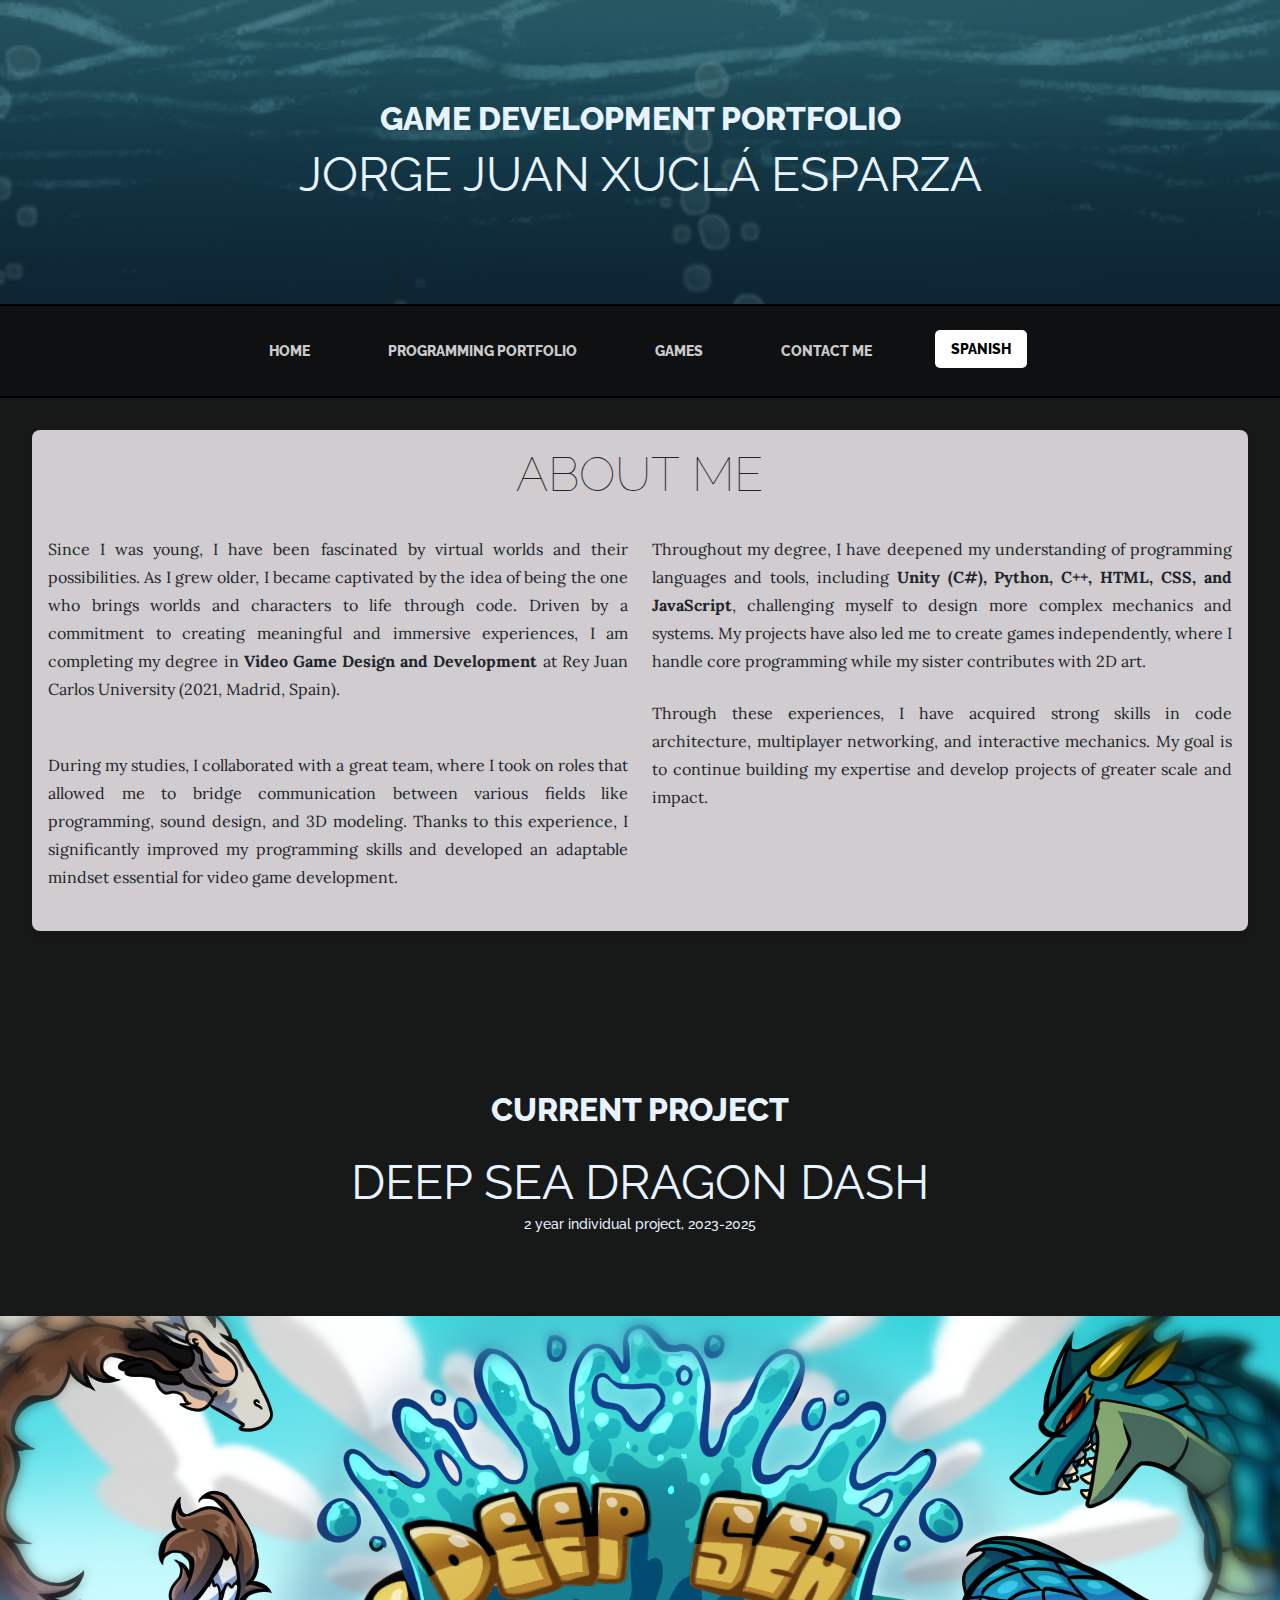
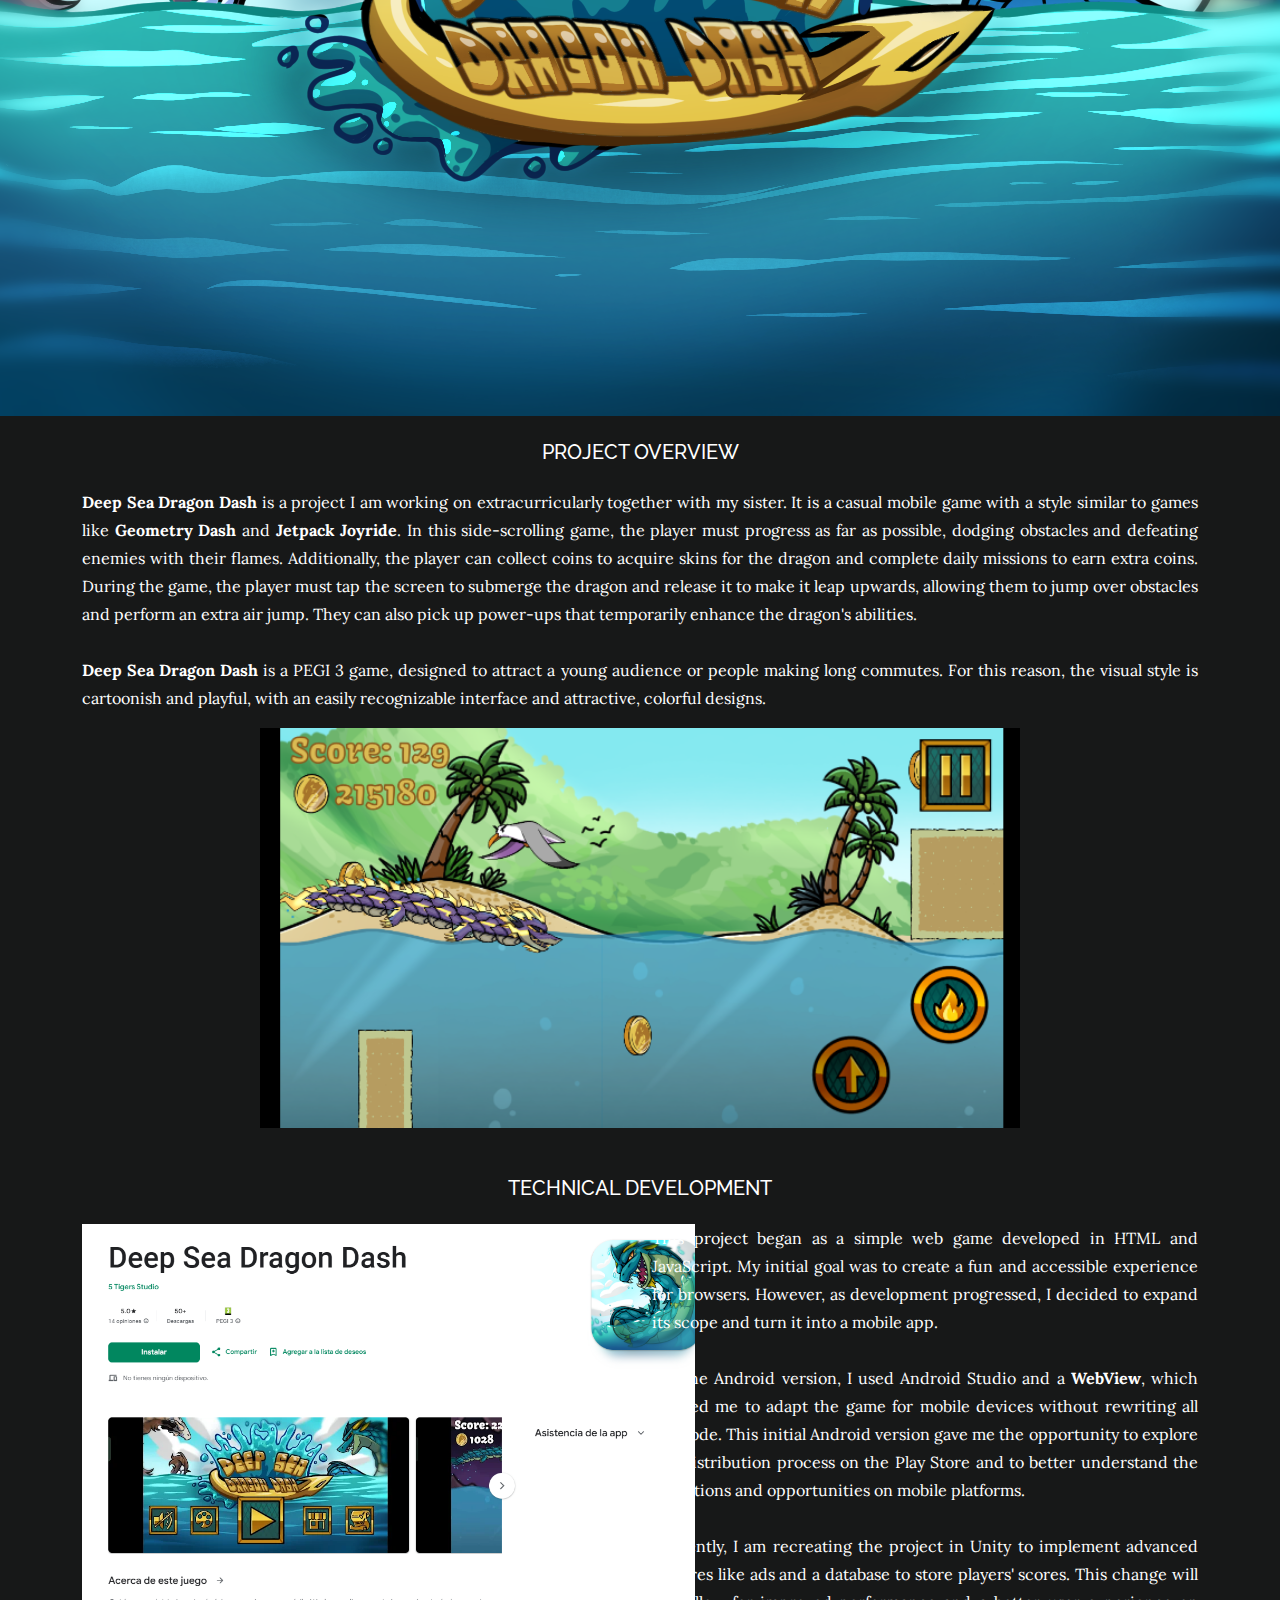
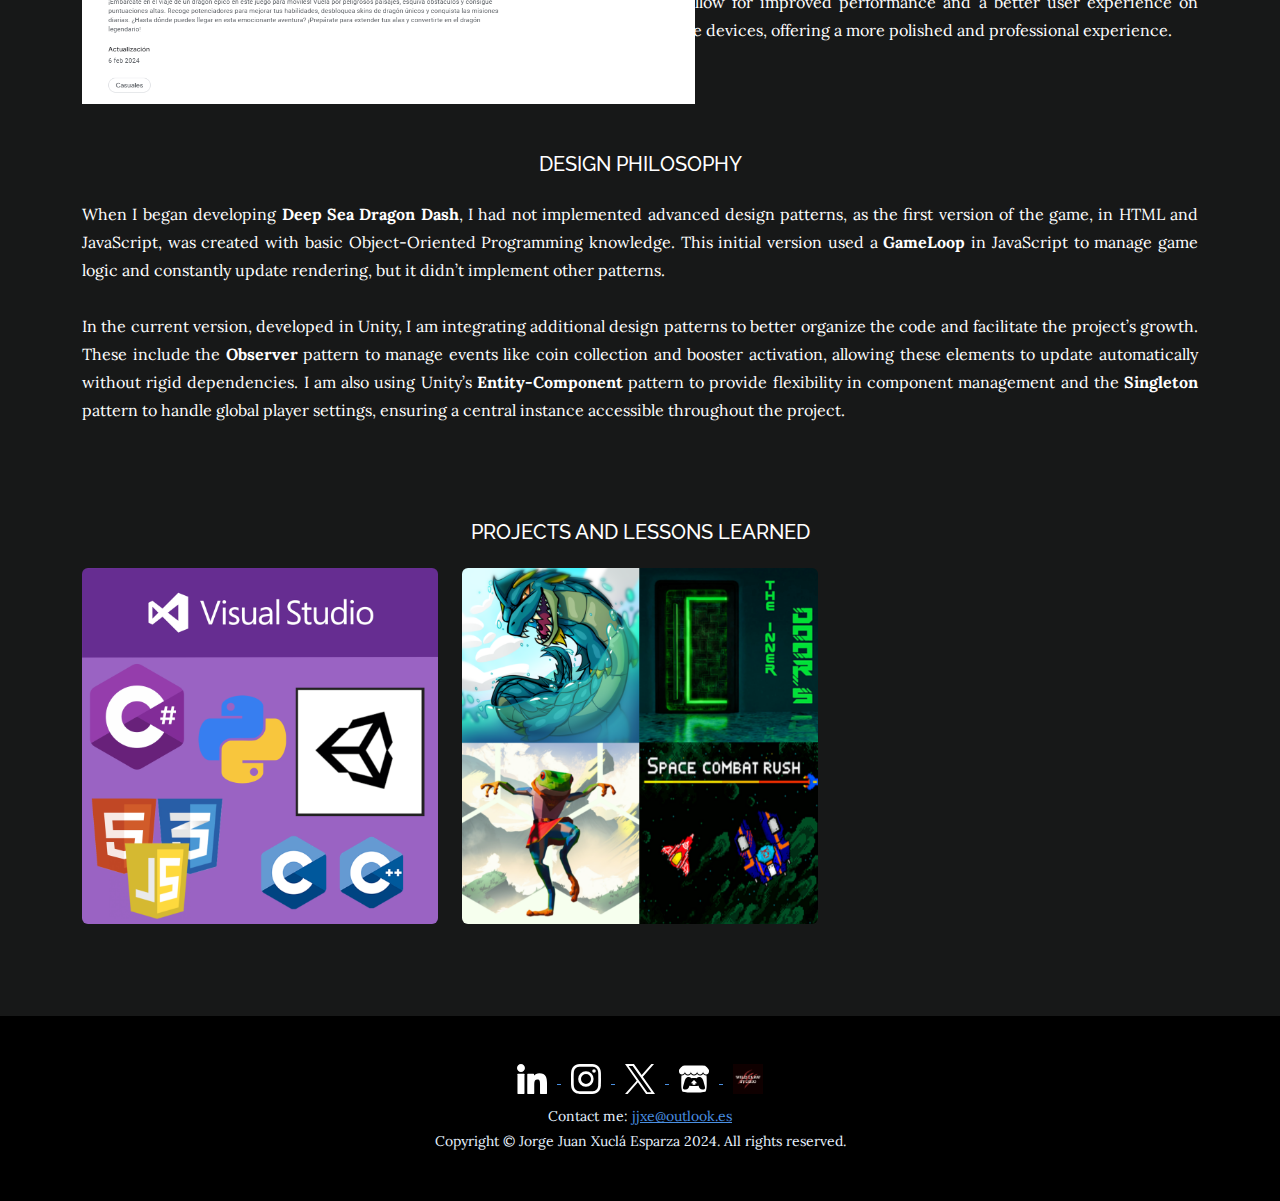
<file: index.html>
<!DOCTYPE html>
<html lang="en">
    <head>
        <meta charset="utf-8" />
        <meta name="viewport" content="width=device-width, initial-scale=1, shrink-to-fit=no" />
        <meta name="Game Development Portfolio" content="My projects info" />
        <meta name="Jorge Juan" content="" />
        <title>LordOrco's Portfolio</title>
        <link rel="icon" type="image/x-icon" href="assets/favicon.ico" />
        <!-- Google fonts-->
        <link href="https://fonts.googleapis.com/css?family=Raleway:100,100i,200,200i,300,300i,400,400i,500,500i,600,600i,700,700i,800,800i,900,900i" rel="stylesheet" />
        <link href="https://fonts.googleapis.com/css?family=Lora:400,400i,700,700i" rel="stylesheet" />
        <!-- Core theme CSS (includes Bootstrap), with cache-busting-->
        <link href="css/styles.css?v=1.0" rel="stylesheet" />
        <link href="css/custom-styles.css?v=1.0" rel="stylesheet" />
    </head>


    <body>
        <!-- Title -->
        <header class="header-banner">
            <div class="header-banner-bg"></div>
            <h1 class="site-heading text-center text-faded">
                <span class="site-heading-upper">Game Development Portfolio </span>
                <span class="site-heading-lower">Jorge Juan Xuclá Esparza</span>
            </h1>
        </header>

        <!-- Navigation-->
        <nav class="navbar navbar-expand-lg navbar-dark py-lg-4" id="mainNav">
            <div class="container">
                <button class="navbar-toggler" type="button" data-bs-toggle="collapse" data-bs-target="#navbarSupportedContent" aria-controls="navbarSupportedContent" aria-expanded="false" aria-label="Toggle navigation"><span class="navbar-toggler-icon"></span></button>
                <div class="collapse navbar-collapse" id="navbarSupportedContent">
                    <ul class="navbar-nav mx-auto">
                        <li class="nav-item px-lg-4"><a class="nav-link text-uppercase" href="index.html">Home</a></li>
                        <li class="nav-item px-lg-4"><a class="nav-link text-uppercase" href="ProgProj.html">Programming Portfolio</a></li>
                        <!-- <li class="nav-item px-lg-4"><a class="nav-link text-uppercase" href="ArtProj.html">3D Art & Sound Design</a></li> -->
                        <li class="nav-item px-lg-4"><a class="nav-link text-uppercase" href="games.html">Games</a></li>
                        <li class="nav-item px-lg-4"><a class="nav-link text-uppercase" href="#footer">Contact me</a></li>

                        <!-- Language switcher -->
                        <li class="nav-item px-lg-4">
                            <a class="nav-link text-uppercase" href="index-es.html" style="background-color: white; color: black; padding: 8px 16px; border-radius: 5px;">Spanish</a>
                        </li>
                    </ul>
                </div>
            </div>
        </nav>

        <!-- My bio -->
        <div class="project-cell">
            <div class="row">
                <div class="col-xl-12 text-center mb-4">
                    <h2 class="section-heading">
                        <span class="section-heading-lower">About me</span>
                    </h2>
                </div>
            </div>
            <div class="row">
                <div class="col-md-6">
                    <p class="mb-5" style="text-align: justify;">Since I was young, I have been fascinated by virtual worlds and their possibilities. As I grew older, I became captivated by the idea of being the one who brings worlds and characters to life through code. Driven by a commitment to creating meaningful and immersive experiences, I am completing my degree in <b>Video Game Design and Development</b> at Rey Juan Carlos University (2021, Madrid, Spain).</p>
                    <p class="mb-4" style="text-align: justify;">During my studies, I collaborated with a great team, where I took on roles that allowed me to bridge communication between various fields like programming, sound design, and 3D modeling. Thanks to this experience, I significantly improved my programming skills and developed an adaptable mindset essential for video game development.</p>
                </div>
                <div class="col-md-6">
                    <p class="mb-4" style="text-align: justify;">Throughout my degree, I have deepened my understanding of programming languages and tools, including <b>Unity (C#), Python, C++, HTML, CSS, and JavaScript</b>, challenging myself to design more complex mechanics and systems. My projects have also led me to create games independently, where I handle core programming while my sister contributes with 2D art.</p>
                    <p class="mb-0" style="text-align: justify;">Through these experiences, I have acquired strong skills in code architecture, multiplayer networking, and interactive mechanics. My goal is to continue building my expertise and develop projects of greater scale and impact.</p>
                </div>
                    
            </div>
        </div>

        <!--Current project-->
        <section class="page-section">
            <div class="container">
                <div class="row">
                    <div class="col-xl-12 text-center mb-4">
                        <h1 class="site-heading text-center text-faded">
                            <span class="site-heading-upper mb-4">Current project</span>
                            <span class="site-heading-lower"> Deep Sea Dragon Dash </span>
                            <p style="text-transform: none; font-size: 0.9rem">2 year individual project, 2023-2025</p>
                        </h1>
                        <div class="d-flex justify-content-center">
                            <img src="assets/myImg/DeepSeaDragonDash/fondo_menu.png" alt="Icono de dragón">
                        </div>
                    </div>
                </div>

                <!-- Project overview -->
                <div class="text-center" style="color: white;">
                    <h5 class="mb-4">PROJECT OVERVIEW</h5>
                </div>
                <div class="row mb-5" style="color: white;">
                    <div class="col-md-12 text-center">
                        <p style="text-align: justify;">
                            <b>Deep Sea Dragon Dash</b> is a project I am working on extracurricularly together with my sister. It is a casual mobile game with a style similar to games like <b>Geometry Dash</b> and <b>Jetpack Joyride</b>. In this side-scrolling game, the player must progress as far as possible, dodging obstacles and defeating enemies with their flames. Additionally, the player can collect coins to acquire skins for the dragon and complete daily missions to earn extra coins. During the game, the player must tap the screen to submerge the dragon and release it to make it leap upwards, allowing them to jump over obstacles and perform an extra air jump. They can also pick up power-ups that temporarily enhance the dragon's abilities.
                            <br><br>
                            <b>Deep Sea Dragon Dash</b> is a PEGI 3 game, designed to attract a young audience or people making long commutes. For this reason, the visual style is cartoonish and playful, with an easily recognizable interface and attractive, colorful designs.
                        </p>
                        <div class="d-flex justify-content-center">
                            <img src="assets/myImg/DeepSeaDragonDash/Gameplay2.png" alt="Gameplay1" style="height: 25rem; width: auto;">
                        </div>
                    </div>
                </div>


                <!-- Technical Development -->
                <div class="text-center" style="color: white;">
                    <h5 class="mb-4">TECHNICAL DEVELOPMENT</h5>
                </div>
                <div class="row mb-5" style="color: white;">
                    <div class="col-md-6 d-flex justify-content-start">
                        <img src="assets/myImg/DeepSeaDragonDash/playstore.PNG" alt="Playstore" style="height: 30rem; width: auto;">
                    </div>
                    <div class="col-md-6">
                        <p style="text-align: justify;">
                            This project began as a simple web game developed in HTML and JavaScript. My initial goal was to create a fun and accessible experience for browsers. However, as development progressed, I decided to expand its scope and turn it into a mobile app.
                            <br><br>
                            For the Android version, I used Android Studio and a <b>WebView</b>, which allowed me to adapt the game for mobile devices without rewriting all the code. This initial Android version gave me the opportunity to explore the distribution process on the Play Store and to better understand the limitations and opportunities on mobile platforms.
                            <br><br>
                            Currently, I am recreating the project in Unity to implement advanced features like ads and a database to store players' scores. This change will also allow for improved performance and a better user experience on mobile devices, offering a more polished and professional experience.
                        </p>
                    </div>
                </div>


                <!-- Design philosophy -->
                <div class="text-center mb-4" style="color: white;">
                    <h5 class="mb-4">DESIGN PHILOSOPHY</h5>
                </div>
                <div class="row mb-5" style="color: white;">
                    <div class="col-md-12">
                        <p style="text-align: justify;">
                            When I began developing <b>Deep Sea Dragon Dash</b>, I had not implemented advanced design patterns, as the first version of the game, in HTML and JavaScript, was created with basic Object-Oriented Programming knowledge. This initial version used a <b>GameLoop</b> in JavaScript to manage game logic and constantly update rendering, but it didn’t implement other patterns.
                            <br><br>
                            In the current version, developed in Unity, I am integrating additional design patterns to better organize the code and facilitate the project’s growth. These include the <b>Observer</b> pattern to manage events like coin collection and booster activation, allowing these elements to update automatically without rigid dependencies. I am also using Unity’s <b>Entity-Component</b> pattern to provide flexibility in component management and the <b>Singleton</b> pattern to handle global player settings, ensuring a central instance accessible throughout the project.
                        </p>
                    </div>                    
                </div>
            </div>
        </section>

        <!-- Slots with images to navigate to section -->
        <section class="page-section clearfix">
            <div class="text-center mb-4" style="color: white;">
                <h5 class="mb-4">PROJECTS AND LESSONS LEARNED</h5>
            </div>
            <div class="container text-center">
                <div class="row" >
                    <div class="col-lg-4 col-md-6 mb-1">
                        <a href="ProgProj.html" class="project-link">
                            <div class="project-image-container">
                                <img class="project-image img-fluid rounded" src="assets\myImg\PortfolioSections\PortfolioProgramacion.png" alt="Programming Portfolio" />
                                <div class="overlay rounded">
                                    <h3 class="overlay-text">Programming Portfolio</h3>
                                </div>
                            </div>
                        </a>
                    </div>
                    <!-- <div class="col-lg-4 col-md-6 mb-1">
                        <a href="ArtProj.html" class="project-link">
                            <div class="project-image-container">
                                <img class="project-image img-fluid rounded" src="assets\myImg\PortfolioSections\Portfolio3DyMusica.png" alt="3D Art & Sound Design" />
                                <div class="overlay rounded">
                                    <h3 class="overlay-text">3D Art & Sound Design</h3>
                                </div>
                            </div>
                        </a>
                    </div> -->
                    <div class="col-lg-4 col-md-6 mb-1">
                        <a href="games.html" class="project-link">
                            <div class="project-image-container">
                            <img class="project-image img-fluid rounded" src="assets\myImg\PortfolioSections\PortfolioJuegos.png" alt="Games" />
                            <div class="overlay rounded">
                                <h3 class="overlay-text">Play my games</h3>
                            </div>
                    </div>
                        </a>
                    </div>
                </div>
            </div>
        </section>


        <!--webpage footer with social media-->
        <footer class="footer text-faded text-center py-5" id="footer">
            <div class="container">
                <div class="social-icons">
                    <a href="https://www.linkedin.com/in/jorge-juan-xucl%C3%A1-esparza-36b960250/" target="_blank">
                        <img src="assets/icons/linkedinLogo.svg" alt="linkedin" class="social-icon" />
                    </a>
                    <a href="https://www.instagram.com/jorge_jxe/" target="_blank">
                        <img src="assets/icons/instagram.svg" alt="instagram" class="social-icon" />
                    </a>
                    <a href="https://x.com/LordOrcoXE" target="_blank">
                        <img src="assets/icons/X_logo_2023_original.svg" alt="twitter" class="social-icon" />
                    </a>
                    <a href="https://wild-claw-studio.itch.io/" target="_blank">
                        <img src="assets/icons/itchio-textless-black.svg" alt="itch.io" class="social-icon" />
                    </a>
                    <a href="https://wcstudioes.github.io/WCS_Portfolio/" target="_blank">
                        <img src="assets/icons/WildClawLogo.png" alt="Other Website" id="website-icon" />
                    </a>
                </div>
                <p class="m-0 small">
                    Contact me: <a href="mailto:jjxe@outlook.es">jjxe@outlook.es</a>
                </p>
                <p class="m-0 small">Copyright &copy; Jorge Juan Xuclá Esparza 2024. All rights reserved.</p>
            </div>
        </footer>


        <!-- Bootstrap core JS-->
        <script src="https://cdn.jsdelivr.net/npm/bootstrap@5.2.3/dist/js/bootstrap.bundle.min.js"></script>
        <!-- Core theme JS-->
        <script src="js/scripts.js"></script>
    </body>
</html>
</file>
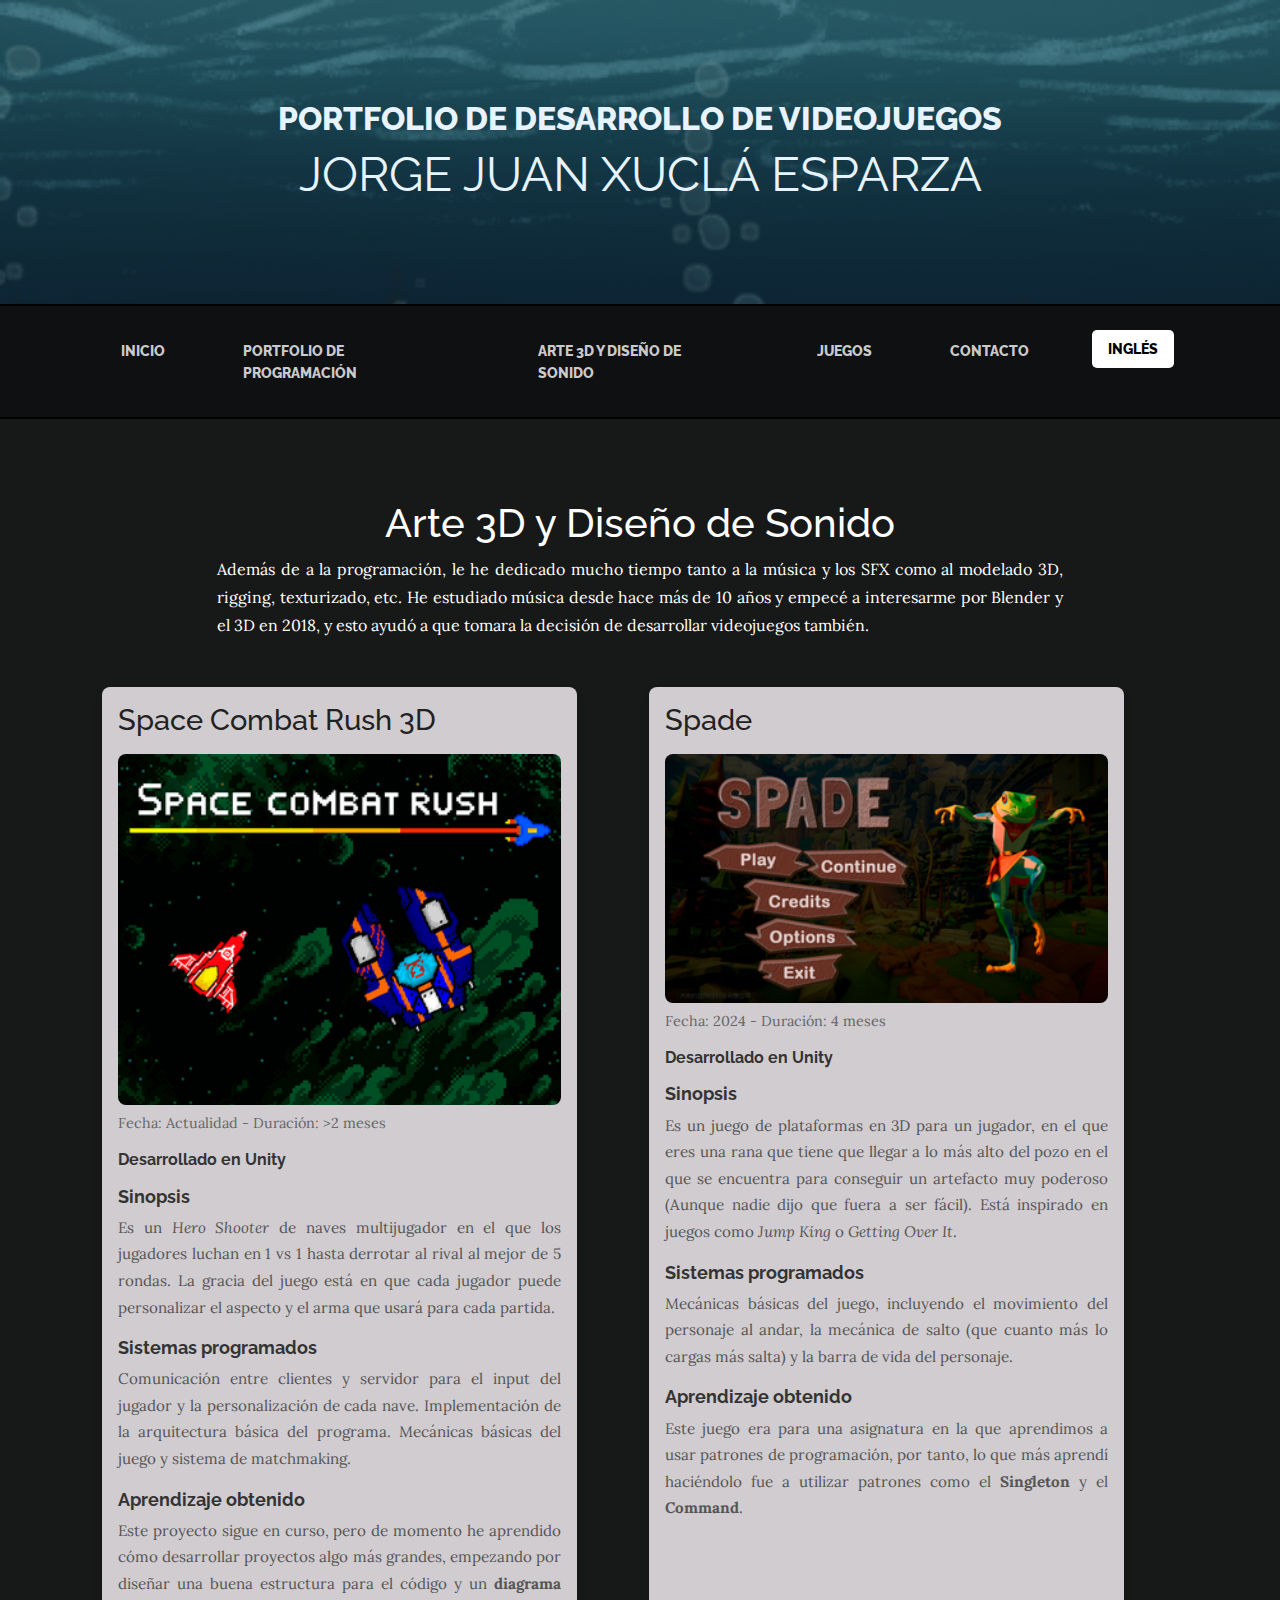
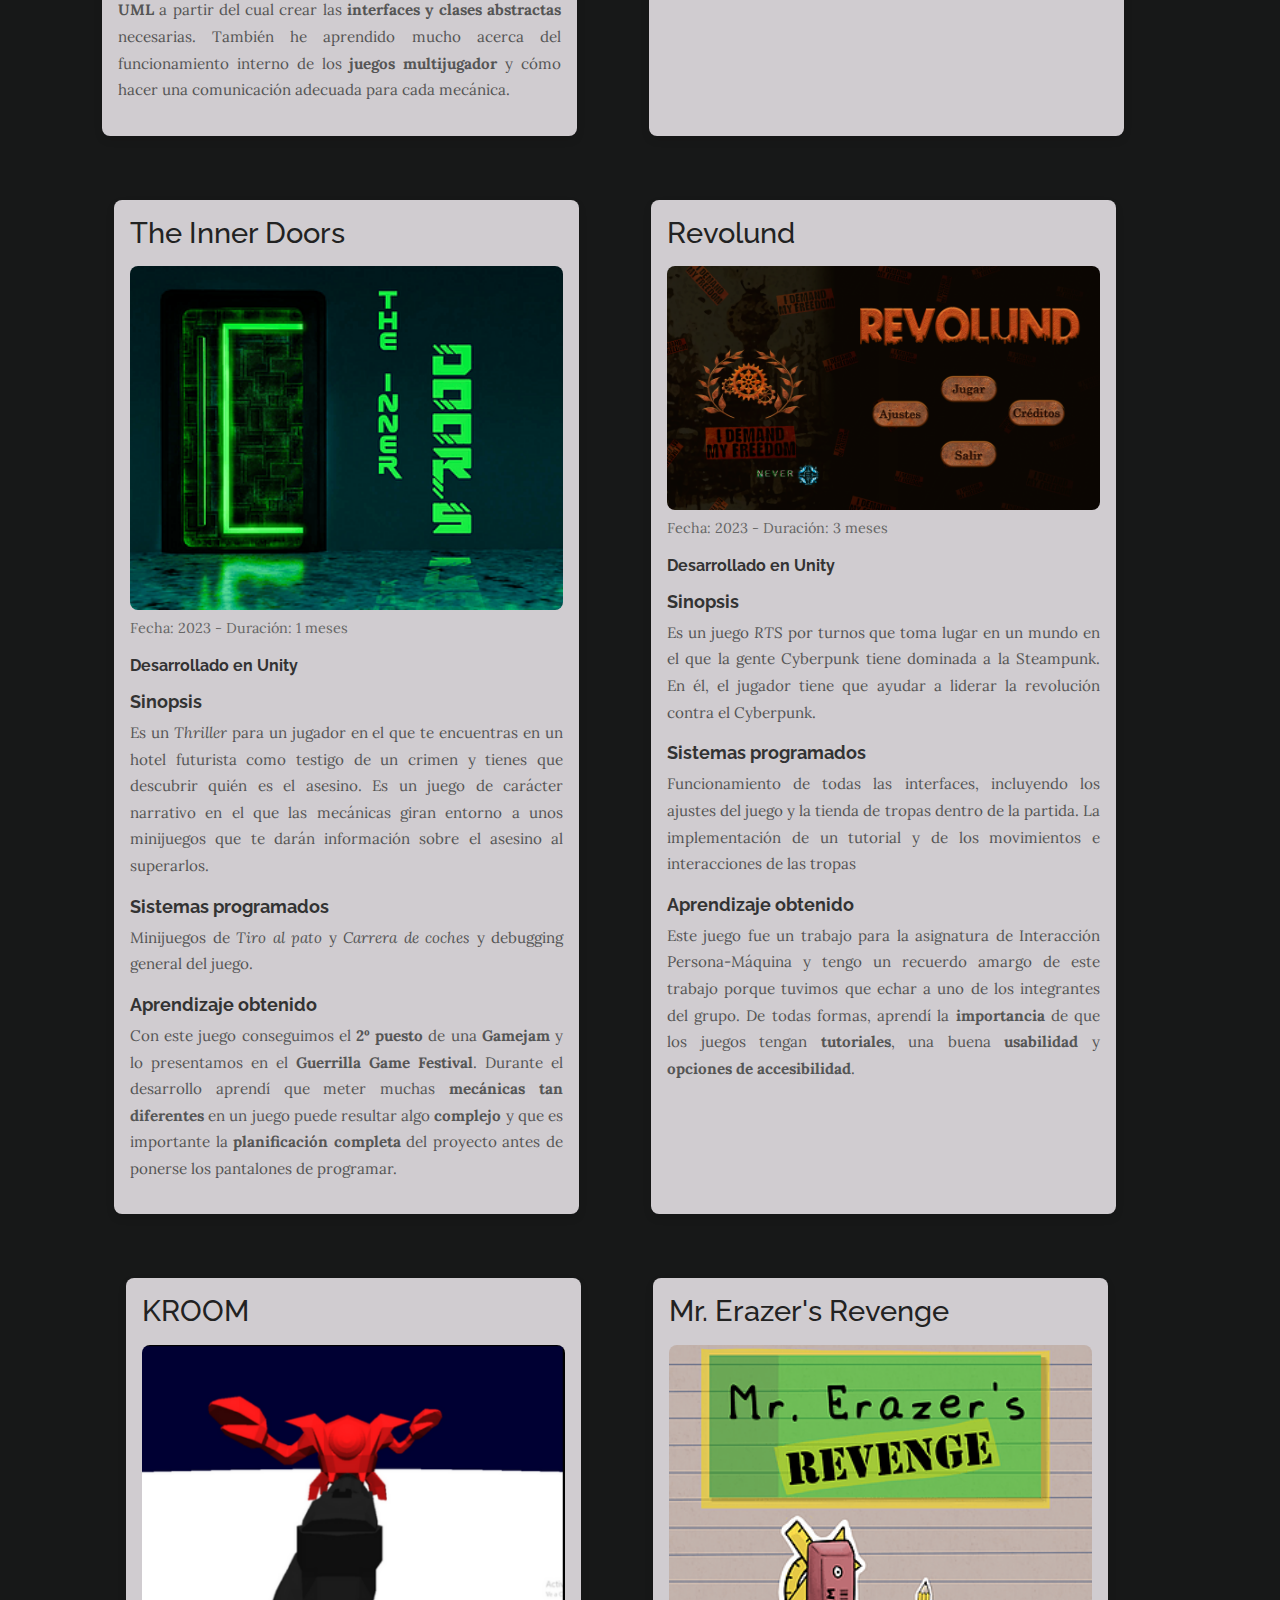
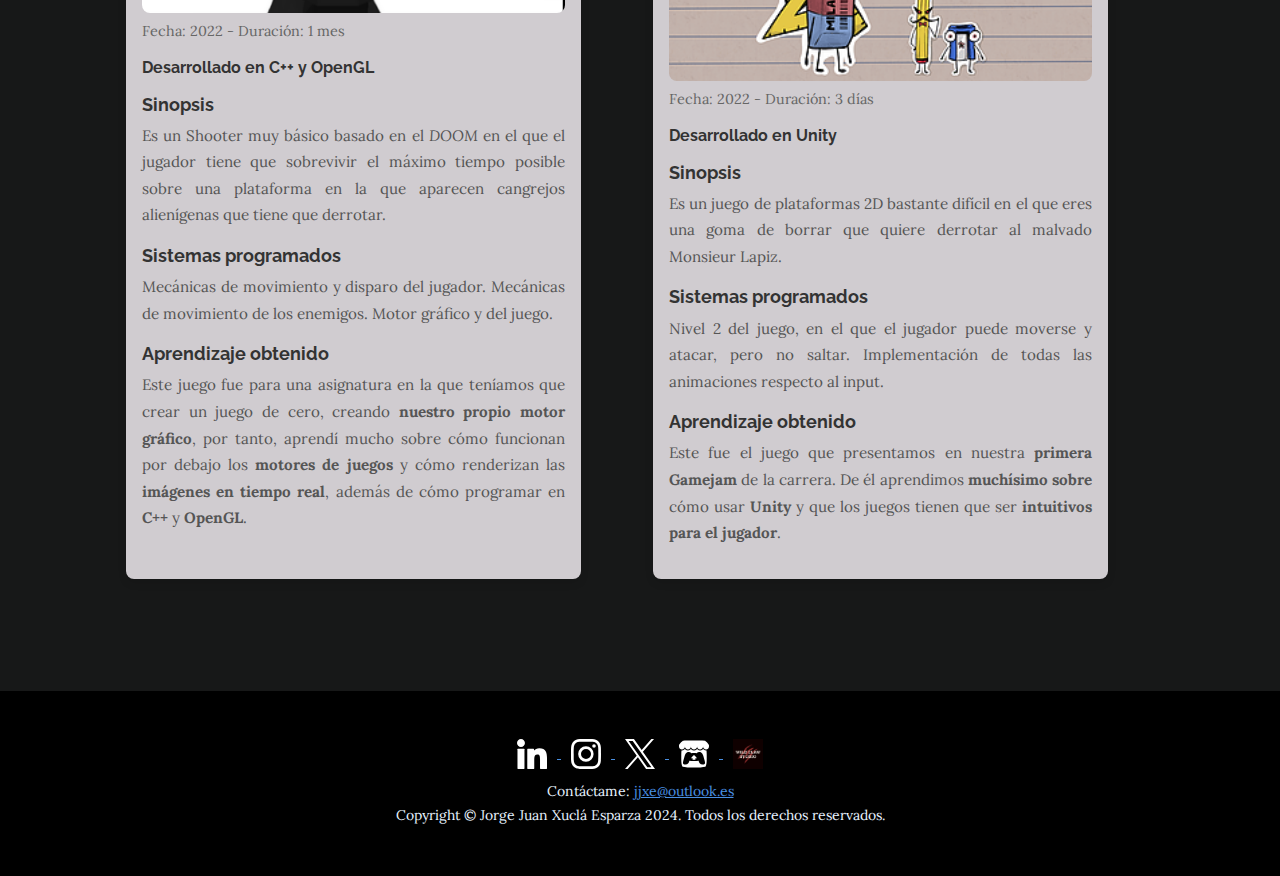
<file: ArtProj-es.html>
<!DOCTYPE html>
<html lang="es">
    <head>
        <meta charset="utf-8" />
        <meta name="viewport" content="width=device-width, initial-scale=1, shrink-to-fit=no" />
        <meta name="Game Development Portfolio" content="My projects info" />
        <meta name="Jorge Juan" content="" />
        <title>LordOrco's Portfolio</title>
        <link rel="icon" type="image/x-icon" href="assets/favicon.ico" />
        <!-- Google fonts-->
        <link href="https://fonts.googleapis.com/css?family=Raleway:100,100i,200,200i,300,300i,400,400i,500,500i,600,600i,700,700i,800,800i,900,900i" rel="stylesheet" />
        <link href="https://fonts.googleapis.com/css?family=Lora:400,400i,700,700i" rel="stylesheet" />
        <!-- Core theme CSS (includes Bootstrap), with cache-busting-->
        <link href="css/styles.css?v=1.0" rel="stylesheet" />
        <link href="css/custom-styles.css?v=1.0" rel="stylesheet" />
    </head>


    <body>
        <!-- Title -->
        <header class="header-banner">
            <div class="header-banner-bg"></div>
            <h1 class="site-heading text-center text-faded">
                <span class="site-heading-upper">Portfolio de Desarrollo de Videojuegos</span>
                <span class="site-heading-lower">Jorge Juan Xuclá Esparza</span>
            </h1>
        </header>

        <!-- Navigation-->
        <nav class="navbar navbar-expand-lg navbar-dark py-lg-4" id="mainNav">
            <div class="container">
                <button class="navbar-toggler" type="button" data-bs-toggle="collapse" data-bs-target="#navbarSupportedContent" aria-controls="navbarSupportedContent" aria-expanded="false" aria-label="Toggle navigation"><span class="navbar-toggler-icon"></span></button>
                <div class="collapse navbar-collapse" id="navbarSupportedContent">
                    <ul class="navbar-nav mx-auto">
                        <li class="nav-item px-lg-4"><a class="nav-link text-uppercase" href="index-es.html">Inicio</a></li>
                        <li class="nav-item px-lg-4"><a class="nav-link text-uppercase" href="ProgProj-es.html">Portfolio de Programación</a></li>
                        <li class="nav-item px-lg-4"><a class="nav-link text-uppercase" href="ArtProj-es.html">Arte 3D y Diseño de Sonido</a></li>
                        <li class="nav-item px-lg-4"><a class="nav-link text-uppercase" href="games-es.html">Juegos</a></li>
                        <li class="nav-item px-lg-4"><a class="nav-link text-uppercase" href="#footer">Contacto</a></li>

                        <!-- Language switcher -->
                        <li class="nav-item px-lg-4">
                            <a class="nav-link text-uppercase" href="ArtProj.html" style="background-color: white; color: black; padding: 8px 16px; border-radius: 5px;">Inglés</a>
                        </li>
                    </ul>
                </div>
            </div>
        </nav>

        <!-- Contenedor principal de dos columnas -->
        <section class="page-section clearfix">
            <div class="text-center mt-4 mb-2" div class="text-center mb-2" style="color: white;">
                <h1 class="mb-2">Arte 3D y Diseño de Sonido</h1>
            </div>

            <div class="row justify-content-center" style="color: white;">
                <div class="col-md-8 col-12 mx-auto">
                    <p style="text-align: justify;">
                        Además de a la programación, le he dedicado mucho tiempo tanto a la música y los SFX como al modelado 3D, rigging, texturizado, etc. He estudiado música desde hace más de 10 años y empecé a interesarme por Blender y el 3D en 2018, y esto ayudó a que tomara la decisión de desarrollar videojuegos también.
                        </p>
                </div>
            </div>

            <div class="container">
                <div class="row d-flex" style="gap: 0.5rem;">
                    <!-- Primera celda de proyecto -->
                    <div class="col-lg-5 col-md-2 project-cell">
                        <h2 class="project-title">Space Combat Rush 3D</h2>
                        <img src="assets/myImg/ProgrammingPortfolio/SCR.png" alt="SCR" class="project-image">
                        <figcaption class="project-date">Fecha: Actualidad - Duración: >2 meses</figcaption>
                        
                        <h3 class="smaller-title">Desarrollado en Unity</h3>
                        
                        <h3 class="small-title">Sinopsis</h3>
                        <p class="system-details">Es un <i>Hero Shooter</i> de naves multijugador en el que los jugadores luchan en 1 vs 1 hasta derrotar al rival al mejor de 5 rondas. La gracia del juego está en que cada jugador puede personalizar el aspecto y el arma que usará para cada partida.</p>
                        

                        <h3 class="small-title">Sistemas programados</h3>
                        <p class="system-details">Comunicación entre clientes y servidor para el input del jugador y la personalización de cada nave. Implementación de la arquitectura básica del programa. Mecánicas básicas del juego y sistema de matchmaking.</p>
                        
                        <h3 class="small-title">Aprendizaje obtenido</h3>
                        <p class="learning-details">Este proyecto sigue en curso, pero de momento he aprendido cómo desarrollar proyectos algo más grandes, empezando por diseñar una buena estructura para el código y un <b>diagrama UML</b> a partir del cual crear las <b>interfaces y clases abstractas</b> necesarias. También he aprendido mucho acerca del funcionamiento interno de los <b>juegos multijugador</b> y cómo hacer una comunicación adecuada para cada mecánica.</p>
                    </div>
                    
                    <!-- Segunda celda de proyecto -->
                    <div class="col-lg-5 col-md-2 project-cell">
                        <h2 class="project-title">Spade</h2>
                        <img src="assets/myImg/ProgrammingPortfolio/Spade.png" alt="Imagen del proyecto" class="project-image">
                        <figcaption class="project-date">Fecha: 2024 - Duración: 4 meses</figcaption>
                        
                        <h3 class="smaller-title">Desarrollado en Unity</h3>
                        
                        <h3 class="small-title">Sinopsis</h3>
                        <p class="system-details"> Es un juego de plataformas en 3D para un jugador, en el que eres una rana que tiene que llegar a lo más alto del pozo en el que se encuentra para conseguir un artefacto muy poderoso (Aunque nadie dijo que fuera a ser fácil). Está inspirado en juegos como <i>Jump King</i> o <i>Getting Over It</i>. </p>

                        <h3 class="small-title">Sistemas programados</h3>
                        <p class="system-details">Mecánicas básicas del juego, incluyendo el movimiento del personaje al andar, la mecánica de salto (que cuanto más lo cargas más salta) y la barra de vida del personaje.</p>
                        
                        <h3 class="small-title">Aprendizaje obtenido</h3>
                        <p class="learning-details">Este juego era para una asignatura en la que aprendimos a usar patrones de programación, por tanto, lo que más aprendí haciéndolo fue a utilizar patrones como el <b>Singleton</b> y el <b>Command</b>.</p>
                    </div>
                </div>
                <div class="container">
                    <div class="row d-flex" style="gap: 0.5rem;">
                        <!-- Tercera celda de proyecto -->
                        <div class="col-lg-5 col-md-2 project-cell">
                            <h2 class="project-title">The Inner Doors</h2>
                            <img src="assets/myImg/ProgrammingPortfolio/TheInnerDoors.png" alt="SCR" class="project-image">
                            <figcaption class="project-date">Fecha: 2023 - Duración: 1 meses</figcaption>
                            
                            <h3 class="smaller-title">Desarrollado en Unity</h3>
                            
                            <h3 class="small-title">Sinopsis</h3>
                            <p class="system-details">Es un <i>Thriller</i> para un jugador en el que te encuentras en un hotel futurista como testigo de un crimen y tienes que descubrir quién es el asesino. Es un juego de carácter narrativo en el que las mecánicas giran entorno a unos minijuegos que te darán información sobre el asesino al superarlos.</p>
                            
    
                            <h3 class="small-title">Sistemas programados</h3>
                            <p class="system-details">Minijuegos de <i>Tiro al pato</i> y <i>Carrera de coches</i> y debugging general del juego.</p>
                            
                            <h3 class="small-title">Aprendizaje obtenido</h3>
                            <p class="learning-details">Con este juego conseguimos el <b>2º puesto</b> de una <b>Gamejam</b> y lo presentamos en el <b>Guerrilla Game Festival</b>. Durante el desarrollo aprendí que meter muchas <b>mecánicas tan diferentes</b> en un juego puede resultar algo <b>complejo</b> y que es importante la <b>planificación completa</b> del proyecto antes de ponerse los pantalones de programar.</p>
                        </div>
                        
                        <!-- Cuarta celda de proyecto -->
                        <div class="col-lg-5 col-md-2 project-cell">
                            <h2 class="project-title">Revolund</h2>
                            <img src="assets/myImg/ProgrammingPortfolio/Revolund.png" alt="Imagen del proyecto" class="project-image">
                            <figcaption class="project-date">Fecha: 2023 - Duración: 3 meses</figcaption>
                            
                            <h3 class="smaller-title">Desarrollado en Unity</h3>
                            
                            <h3 class="small-title">Sinopsis</h3>
                            <p class="system-details">Es un juego <i>RTS</i> por turnos que toma lugar en un mundo en el que la gente Cyberpunk tiene dominada a la Steampunk. En él, el jugador tiene que ayudar a liderar la revolución contra el Cyberpunk.</p>
    
                            <h3 class="small-title">Sistemas programados</h3>
                            <p class="system-details">Funcionamiento de todas las interfaces, incluyendo los ajustes del juego y la tienda de tropas dentro de la partida. La implementación de un tutorial y de los movimientos e interacciones de las tropas</p>
                            
                            <h3 class="small-title">Aprendizaje obtenido</h3>
                            <p class="learning-details">Este juego fue un trabajo para la asignatura de Interacción Persona-Máquina y tengo un recuerdo amargo de este trabajo porque tuvimos que echar a uno de los integrantes del grupo. De todas formas, aprendí la <b>importancia</b> de que los juegos tengan <b>tutoriales</b>, una buena <b>usabilidad</b> y <b>opciones de accesibilidad</b>.</p>
                        </div>
                    </div>
                    <div class="container">
                        <div class="row d-flex" style="gap: 0.5rem;">
                            <!-- Quinta celda de proyecto -->
                        <div class="col-lg-5 col-md-2 project-cell">
                            <h2 class="project-title">KROOM</h2>
                            <img src="assets/myImg/ProgrammingPortfolio/KROOM.PNG" alt="Imagen del proyecto" class="project-image">
                            <figcaption class="project-date">Fecha: 2022 - Duración: 1 mes</figcaption>
                            
                            <h3 class="smaller-title">Desarrollado en C++ y OpenGL</h3>
                            
                            <h3 class="small-title">Sinopsis</h3>
                            <p class="system-details">Es un Shooter muy básico basado en el <i>DOOM</i> en el que el jugador tiene que sobrevivir el máximo tiempo posible sobre una plataforma en la que aparecen cangrejos alienígenas que tiene que derrotar. </p>
    
                            <h3 class="small-title">Sistemas programados</h3>
                            <p class="system-details">Mecánicas de movimiento y disparo del jugador. Mecánicas de movimiento de los enemigos. Motor gráfico y del juego.</p>
                            
                            <h3 class="small-title">Aprendizaje obtenido</h3>
                            <p class="learning-details">Este juego fue para una asignatura en la que teníamos que crear un juego de cero, creando <b>nuestro propio motor gráfico</b>, por tanto, aprendí mucho sobre cómo funcionan por debajo los <b>motores de juegos</b> y cómo renderizan las <b>imágenes en tiempo real</b>, además de cómo programar en <b>C++</b> y <b>OpenGL</b>.</p>
                        </div>
                            <!-- Sexta celda de proyecto -->
                            <div class="col-lg-5 col-md-2 project-cell">
                                <h2 class="project-title">Mr. Erazer's Revenge</h2>
                                <img src="assets/myImg/ProgrammingPortfolio/MrErazersRevenge.png" alt="SCR" class="project-image">
                                <figcaption class="project-date">Fecha: 2022 - Duración: 3 días</figcaption>
                                
                                <h3 class="smaller-title">Desarrollado en Unity</h3>
                                
                                <h3 class="small-title">Sinopsis</h3>
                                <p class="system-details">Es un juego de plataformas 2D bastante difícil en el que eres una goma de borrar que quiere derrotar al malvado Monsieur Lapiz.</p>
                                
        
                                <h3 class="small-title">Sistemas programados</h3>
                                <p class="system-details">Nivel 2 del juego, en el que el jugador puede moverse y atacar, pero no saltar. Implementación de todas las animaciones respecto al input.</p>
                                
                                <h3 class="small-title">Aprendizaje obtenido</h3>
                                <p class="learning-details">Este fue el juego que presentamos en nuestra <b>primera Gamejam</b> de la carrera. De él aprendimos <b>muchísimo sobre</b> cómo usar <b>Unity</b> y que los juegos tienen que ser <b>intuitivos para el jugador</b>.</p>
                            </div>
                            <!-- Más celdas de proyectos pueden añadirse duplicando la estructura anterior -->
                        </div>
                    </div>
            </div>
        </section>

        <!--webpage footer with social media-->
        <footer class="footer text-faded text-center py-5" id="footer">
            <div class="container">
                <div class="social-icons">
                    <a href="https://www.linkedin.com/in/jorge-juan-xucl%C3%A1-esparza-36b960250/" target="_blank">
                        <img src="assets/icons/linkedinLogo.svg" alt="linkedin" class="social-icon" />
                    </a>
                    <a href="https://www.instagram.com/jorge_jxe/" target="_blank">
                        <img src="assets/icons/instagram.svg" alt="instagram" class="social-icon" />
                    </a>
                    <a href="https://x.com/LordOrcoXE" target="_blank">
                        <img src="assets/icons/X_logo_2023_original.svg" alt="twitter" class="social-icon" />
                    </a>
                    <a href="https://wild-claw-studio.itch.io/" target="_blank">
                        <img src="assets/icons/itchio-textless-black.svg" alt="itch.io" class="social-icon" />
                    </a>
                    <a href="https://wcstudioes.github.io/WCS_Portfolio/" target="_blank">
                        <img src="assets/icons/WildClawLogo.png" alt="Other Website" id="website-icon" />
                    </a>
                </div>
                <p class="m-0 small">
                    Contáctame: <a href="mailto:jjxe@outlook.es">jjxe@outlook.es</a>
                </p>
                <p class="m-0 small">Copyright &copy; Jorge Juan Xuclá Esparza 2024. Todos los derechos reservados.</p>
            </div>
        </footer>

        <!-- Bootstrap core JS-->
        <script src="https://cdn.jsdelivr.net/npm/bootstrap@5.2.3/dist/js/bootstrap.bundle.min.js"></script>
        <!-- Core theme JS-->
        <script src="js/scripts.js"></script>
    </body>
</html>
</file>
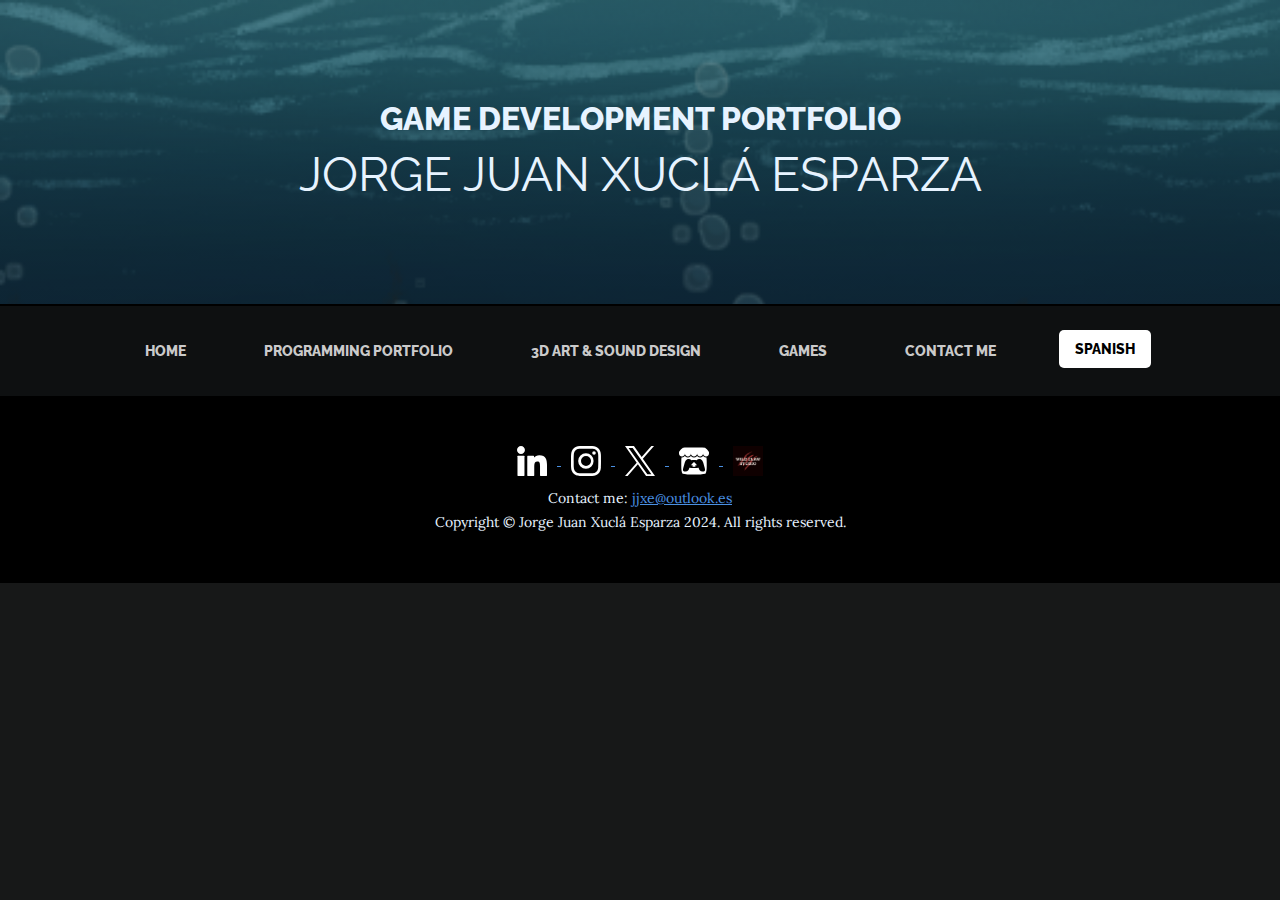
<file: ArtProj.html>
<!DOCTYPE html>
<html lang="en">
    <head>
        <meta charset="utf-8" />
        <meta name="viewport" content="width=device-width, initial-scale=1, shrink-to-fit=no" />
        <meta name="Game Development Portfolio" content="My projects info" />
        <meta name="Jorge Juan" content="" />
        <title>LordOrco's Portfolio</title>
        <link rel="icon" type="image/x-icon" href="assets/favicon.ico" />
        <!-- Google fonts-->
        <link href="https://fonts.googleapis.com/css?family=Raleway:100,100i,200,200i,300,300i,400,400i,500,500i,600,600i,700,700i,800,800i,900,900i" rel="stylesheet" />
        <link href="https://fonts.googleapis.com/css?family=Lora:400,400i,700,700i" rel="stylesheet" />
        <!-- Core theme CSS (includes Bootstrap), with cache-busting-->
        <link href="css/styles.css?v=1.0" rel="stylesheet" />
        <link href="css/custom-styles.css?v=1.0" rel="stylesheet" />
    </head>


    <body>
        <!-- Title -->
        <header class="header-banner">
            <div class="header-banner-bg"></div>
            <h1 class="site-heading text-center text-faded">
                <span class="site-heading-upper">Game Development Portfolio </span>
                <span class="site-heading-lower">Jorge Juan Xuclá Esparza</span>
            </h1>
        </header>

        <!-- Navigation-->
        <nav class="navbar navbar-expand-lg navbar-dark py-lg-4" id="mainNav">
            <div class="container">
                <button class="navbar-toggler" type="button" data-bs-toggle="collapse" data-bs-target="#navbarSupportedContent" aria-controls="navbarSupportedContent" aria-expanded="false" aria-label="Toggle navigation"><span class="navbar-toggler-icon"></span></button>
                <div class="collapse navbar-collapse" id="navbarSupportedContent">
                    <ul class="navbar-nav mx-auto">
                        <li class="nav-item px-lg-4"><a class="nav-link text-uppercase" href="index.html">Home</a></li>
                        <li class="nav-item px-lg-4"><a class="nav-link text-uppercase" href="ProgProj.html">Programming Portfolio</a></li>
                        <li class="nav-item px-lg-4"><a class="nav-link text-uppercase" href="ArtProj.html">3D Art & Sound Design</a></li>
                        <li class="nav-item px-lg-4"><a class="nav-link text-uppercase" href="games.html">Games</a></li>
                        <li class="nav-item px-lg-4"><a class="nav-link text-uppercase" href="#footer">Contact me</a></li>

                        <!-- Language switcher -->
                        <li class="nav-item px-lg-4">
                            <a class="nav-link text-uppercase" href="ArtProj-es.html" style="background-color: white; color: black; padding: 8px 16px; border-radius: 5px;">Spanish</a>
                        </li>
                    </ul>
                </div>
            </div>
        </nav>



        <!--webpage footer with social media-->
        <footer class="footer text-faded text-center py-5" id="footer">
            <div class="container">
                <div class="social-icons">
                    <a href="https://www.linkedin.com/in/jorge-juan-xucl%C3%A1-esparza-36b960250/" target="_blank">
                        <img src="assets/icons/linkedinLogo.svg" alt="linkedin" class="social-icon" />
                    </a>
                    <a href="https://www.instagram.com/jorge_jxe/" target="_blank">
                        <img src="assets/icons/instagram.svg" alt="instagram" class="social-icon" />
                    </a>
                    <a href="https://x.com/LordOrcoXE" target="_blank">
                        <img src="assets/icons/X_logo_2023_original.svg" alt="twitter" class="social-icon" />
                    </a>
                    <a href="https://wild-claw-studio.itch.io/" target="_blank">
                        <img src="assets/icons/itchio-textless-black.svg" alt="itch.io" class="social-icon" />
                    </a>
                    <a href="https://wcstudioes.github.io/WCS_Portfolio/" target="_blank">
                        <img src="assets/icons/WildClawLogo.png" alt="Other Website" id="website-icon" />
                    </a>
                </div>
                <p class="m-0 small">
                    Contact me: <a href="mailto:jjxe@outlook.es">jjxe@outlook.es</a>
                </p>
                <p class="m-0 small">Copyright &copy; Jorge Juan Xuclá Esparza 2024. All rights reserved.</p>
            </div>
        </footer>

        <!-- Bootstrap core JS-->
        <script src="https://cdn.jsdelivr.net/npm/bootstrap@5.2.3/dist/js/bootstrap.bundle.min.js"></script>
        <!-- Core theme JS-->
        <script src="js/scripts.js"></script>
    </body>
</html>
</file>
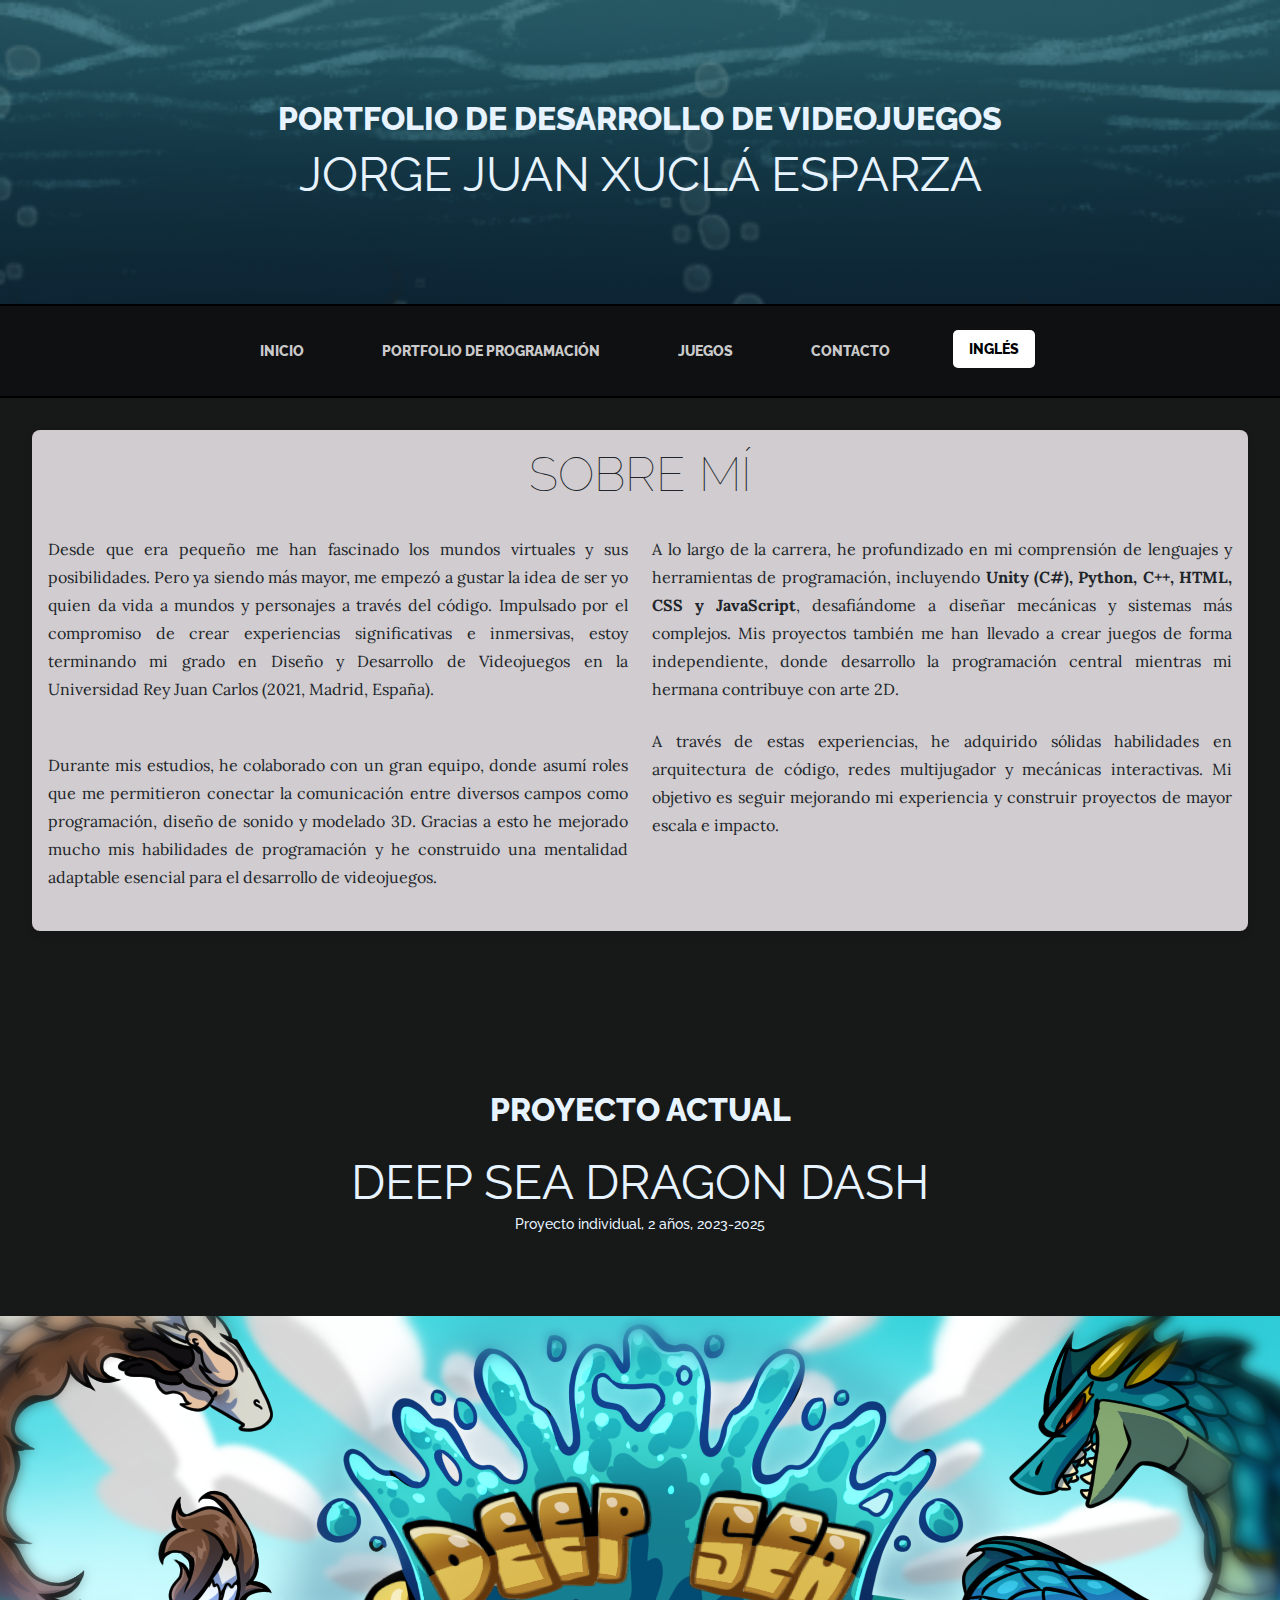
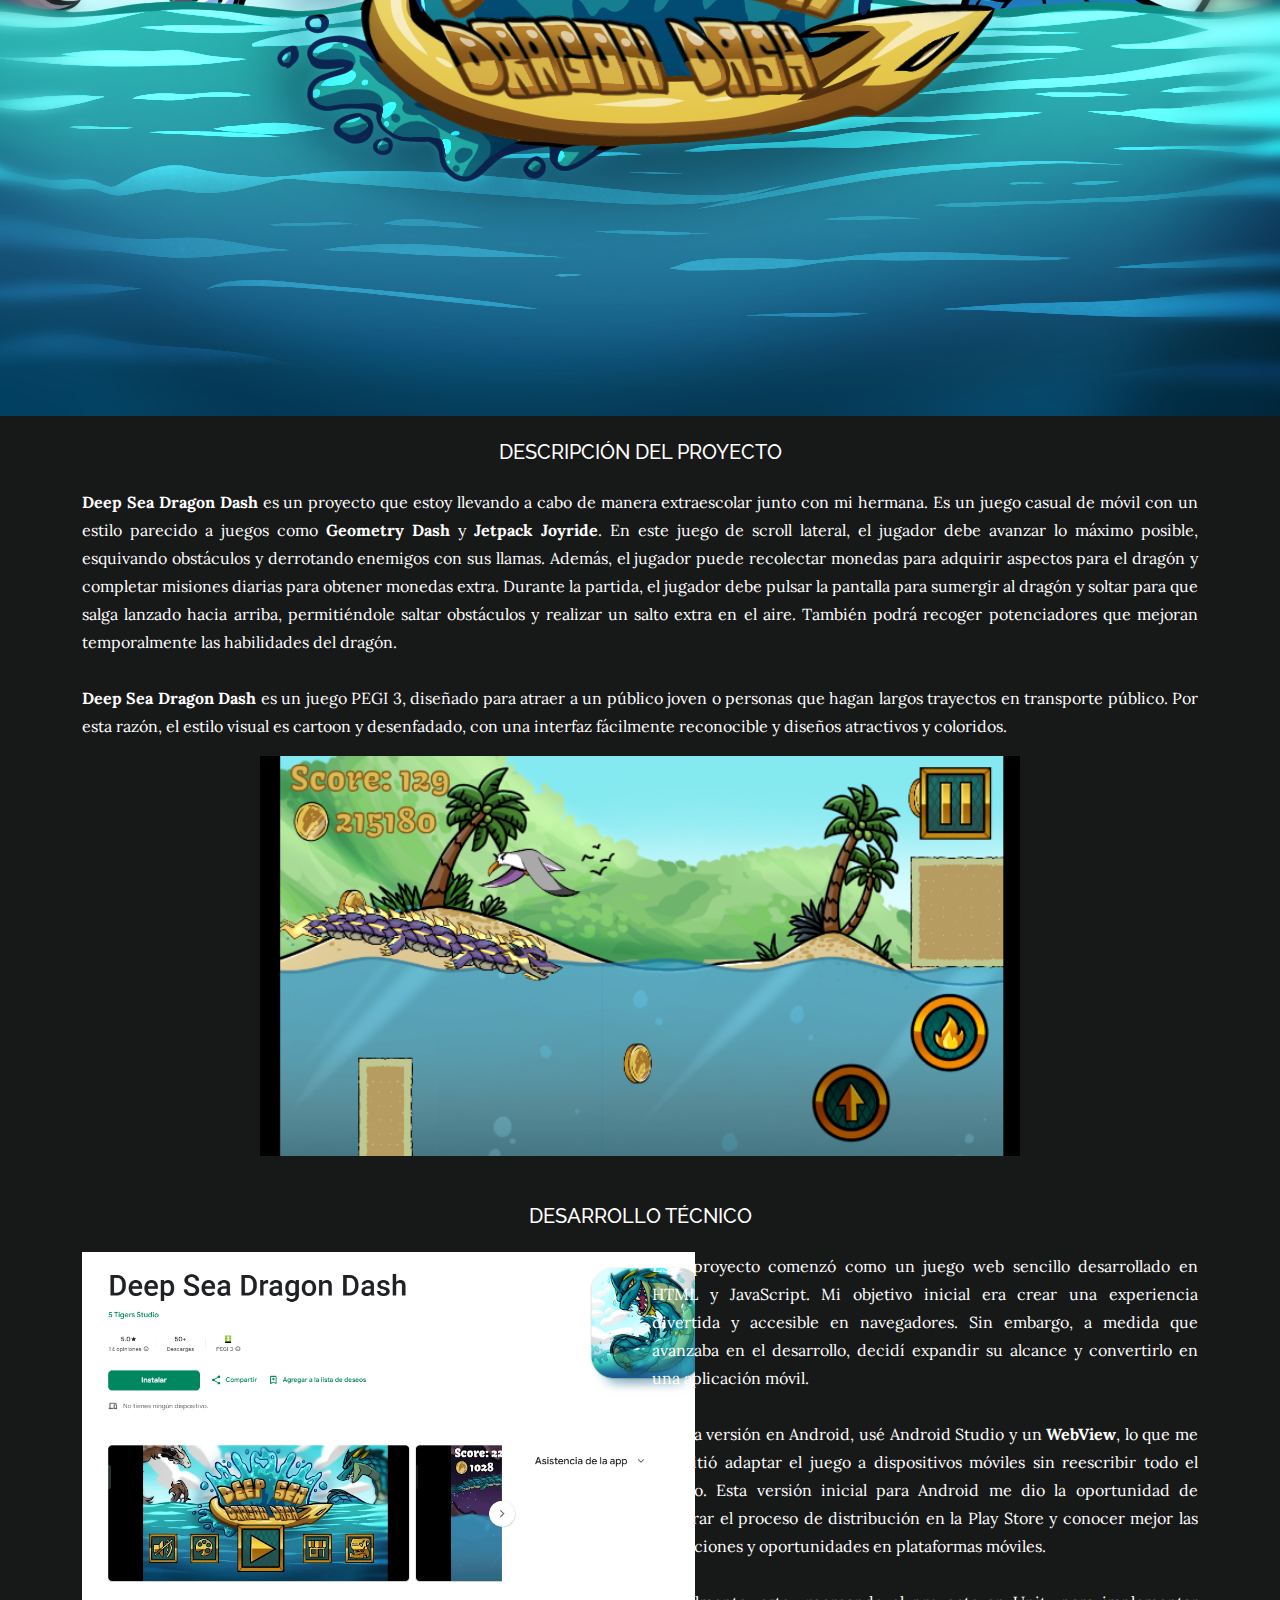
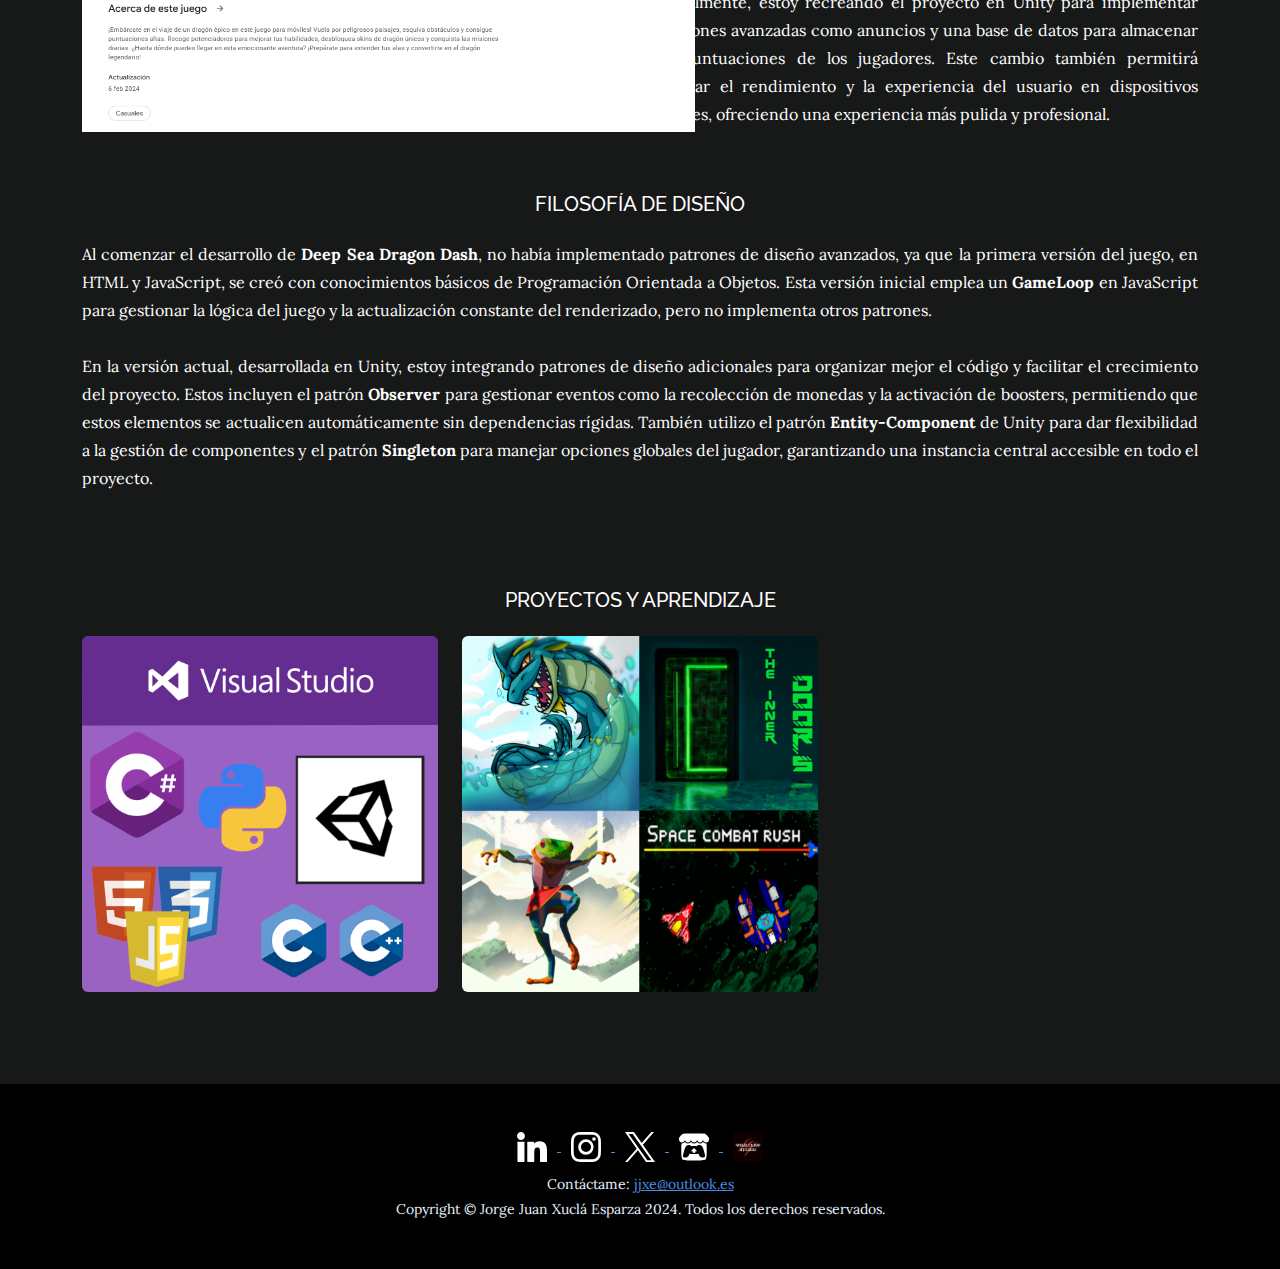
<file: index-es.html>
<!DOCTYPE html>
<html lang="es">
    <head>
        <meta charset="utf-8" />
        <meta name="viewport" content="width=device-width, initial-scale=1, shrink-to-fit=no" />
        <meta name="Game Development Portfolio" content="My projects info" />
        <meta name="Jorge Juan" content="" />
        <title>LordOrco's Portfolio</title>
        <link rel="icon" type="image/x-icon" href="assets/favicon.ico" />
        <!-- Google fonts-->
        <link href="https://fonts.googleapis.com/css?family=Raleway:100,100i,200,200i,300,300i,400,400i,500,500i,600,600i,700,700i,800,800i,900,900i" rel="stylesheet" />
        <link href="https://fonts.googleapis.com/css?family=Lora:400,400i,700,700i" rel="stylesheet" />
        <!-- Core theme CSS (includes Bootstrap), with cache-busting-->
        <link href="css/styles.css?v=1.0" rel="stylesheet" />
        <link href="css/custom-styles.css?v=1.0" rel="stylesheet" />
    </head>


    <body>
        <!-- Title -->
        <header class="header-banner">
            <div class="header-banner-bg"></div>
            <h1 class="site-heading text-center text-faded">
                <span class="site-heading-upper">Portfolio de Desarrollo de Videojuegos</span>
                <span class="site-heading-lower">Jorge Juan Xuclá Esparza</span>
            </h1>
        </header>

        <!-- Navigation-->
        <nav class="navbar navbar-expand-lg navbar-dark py-lg-4" id="mainNav">
            <div class="container">
                <button class="navbar-toggler" type="button" data-bs-toggle="collapse" data-bs-target="#navbarSupportedContent" aria-controls="navbarSupportedContent" aria-expanded="false" aria-label="Toggle navigation"><span class="navbar-toggler-icon"></span></button>
                <div class="collapse navbar-collapse" id="navbarSupportedContent">
                    <ul class="navbar-nav mx-auto">
                        <li class="nav-item px-lg-4"><a class="nav-link text-uppercase" href="index-es.html">Inicio</a></li>
                        <li class="nav-item px-lg-4"><a class="nav-link text-uppercase" href="ProgProj-es.html">Portfolio de Programación</a></li>
                        <!-- <li class="nav-item px-lg-4"><a class="nav-link text-uppercase" href="ArtProj-es.html">Arte 3D y Diseño de Sonido</a></li> -->
                        <li class="nav-item px-lg-4"><a class="nav-link text-uppercase" href="games-es.html">Juegos</a></li>
                        <li class="nav-item px-lg-4"><a class="nav-link text-uppercase" href="#footer">Contacto</a></li>

                        <!-- Language switcher -->
                        <li class="nav-item px-lg-4">
                            <a class="nav-link text-uppercase" href="index.html" style="background-color: white; color: black; padding: 8px 16px; border-radius: 5px;">Inglés</a>
                        </li>
                    </ul>
                </div>
            </div>
        </nav>

        <!-- My bio -->
        <div class="project-cell">
            <div class="row">
                <div class="col-xl-12 text-center mb-4">
                    <h2 class="section-heading">
                        <span class="section-heading-lower">Sobre mí</span>
                    </h2>
                </div>
            </div>
                <div class="row">
                    <div class="col-md-6">
                        <p class="mb-5" style="text-align: justify;">Desde que era pequeño me han fascinado los mundos virtuales y sus posibilidades. Pero ya siendo más mayor, me empezó a gustar la idea de ser yo quien da vida a mundos y personajes a través del código. Impulsado por el compromiso de crear experiencias significativas e inmersivas, estoy terminando mi grado en Diseño y Desarrollo de Videojuegos en la Universidad Rey Juan Carlos (2021, Madrid, España).</p>
                        <p class="mb-4" style="text-align: justify;">Durante mis estudios, he colaborado con un gran equipo, donde asumí roles que me permitieron conectar la comunicación entre diversos campos como programación, diseño de sonido y modelado 3D. Gracias a esto he mejorado mucho mis habilidades de programación y he construido una mentalidad adaptable esencial para el desarrollo de videojuegos.</p>
                    </div>
                    <div class="col-md-6">
                        <p class="mb-4" style="text-align: justify;">A lo largo de la carrera, he profundizado en mi comprensión de lenguajes y herramientas de programación, incluyendo <b>Unity (C#), Python, C++, HTML, CSS y JavaScript</b>, desafiándome a diseñar mecánicas y sistemas más complejos. Mis proyectos también me han llevado a crear juegos de forma independiente, donde desarrollo la programación central mientras mi hermana contribuye con arte 2D.</p>
                        <p class="mb-0" style="text-align: justify;">A través de estas experiencias, he adquirido sólidas habilidades en arquitectura de código, redes multijugador y mecánicas interactivas. Mi objetivo es seguir mejorando mi experiencia y construir proyectos de mayor escala e impacto.</p>
                    </div>
            </div>
        </div>

        <!--Current project-->
        <section class="page-section">
            <div class="container">
                <div class="row">
                    <div class="col-xl-12 text-center mb-4">
                        <h1 class="site-heading text-center text-faded">
                            <span class="site-heading-upper mb-4">Proyecto actual</span>
                            <span class="site-heading-lower"> Deep Sea Dragon Dash </span>
                            <p style="text-transform: none; font-size: 0.9rem">Proyecto individual, 2 años, 2023-2025</p>
                        </h1>
                        <div class="d-flex justify-content-center">
                            <img src="assets/myImg/DeepSeaDragonDash/fondo_menu.png" alt="Icono de dragón">
                        </div>
                    </div>
                </div>

                <!-- Project overview -->
                <div class="text-center" style="color: white;">
                    <h5 class="mb-4">DESCRIPCIÓN DEL PROYECTO</h5>
                </div>
                <div class="row mb-5" style="color: white;">
                    <div class="col-md-12 text-center">
                        <p style="text-align: justify;">
                            <b>Deep Sea Dragon Dash</b> es un proyecto que estoy llevando a cabo de manera extraescolar junto con mi hermana. Es un juego casual de móvil con un estilo parecido a juegos como <b>Geometry Dash</b> y <b>Jetpack Joyride</b>. En este juego de scroll lateral, el jugador debe avanzar lo máximo posible, esquivando obstáculos y derrotando enemigos con sus llamas. Además, el jugador puede recolectar monedas para adquirir aspectos para el dragón y completar misiones diarias para obtener monedas extra. Durante la partida, el jugador debe pulsar la pantalla para sumergir al dragón y soltar para que salga lanzado hacia arriba, permitiéndole saltar obstáculos y realizar un salto extra en el aire. También podrá recoger potenciadores que mejoran temporalmente las habilidades del dragón.
                            <br><br>
                            <b>Deep Sea Dragon Dash</b> es un juego PEGI 3, diseñado para atraer a un público joven o personas que hagan largos trayectos en transporte público. Por esta razón, el estilo visual es cartoon y desenfadado, con una interfaz fácilmente reconocible y diseños atractivos y coloridos.
                        </p>
                        <div class="d-flex justify-content-center">
                            <img src="assets/myImg/DeepSeaDragonDash/Gameplay2.png" alt="Gameplay1" style="height: 25rem; width: auto;">
                        </div>
                    </div>
                </div>


                <!-- Technical Development -->
                <div class="text-center" style="color: white;">
                    <h5 class="mb-4">DESARROLLO TÉCNICO</h5>
                </div>
                <div class="row mb-5" style="color: white;">
                    <div class="col-md-6 d-flex justify-content-start">
                        <img src="assets/myImg/DeepSeaDragonDash/playstore.PNG" alt="Playstore" style="height: 30rem; width: auto;">
                    </div>
                    <div class="col-md-6">
                        <p style="text-align: justify;">
                            Este proyecto comenzó como un juego web sencillo desarrollado en HTML y JavaScript. Mi objetivo inicial era crear una experiencia divertida y accesible en navegadores. Sin embargo, a medida que avanzaba en el desarrollo, decidí expandir su alcance y convertirlo en una aplicación móvil.
                            <br><br>
                            Para la versión en Android, usé Android Studio y un <b>WebView</b>, lo que me permitió adaptar el juego a dispositivos móviles sin reescribir todo el código. Esta versión inicial para Android me dio la oportunidad de explorar el proceso de distribución en la Play Store y conocer mejor las limitaciones y oportunidades en plataformas móviles.
                            <br><br>
                            Actualmente, estoy recreando el proyecto en Unity para implementar funciones avanzadas como anuncios y una base de datos para almacenar las puntuaciones de los jugadores. Este cambio también permitirá mejorar el rendimiento y la experiencia del usuario en dispositivos móviles, ofreciendo una experiencia más pulida y profesional.
                        </p>
                    </div>
                </div>


                <!-- Design philosophy -->
                <div class="text-center mb-4" style="color: white;">
                    <h5 class="mb-4">FILOSOFÍA DE DISEÑO</h5>
                </div>
                <div class="row mb-5" style="color: white;">
                    <div class="col-md-12">
                        <p style="text-align: justify;">
                            Al comenzar el desarrollo de <b>Deep Sea Dragon Dash</b>, no había implementado patrones de diseño avanzados, ya que la primera versión del juego, en HTML y JavaScript, se creó con conocimientos básicos de Programación Orientada a Objetos. Esta versión inicial emplea un <b>GameLoop</b> en JavaScript para gestionar la lógica del juego y la actualización constante del renderizado, pero no implementa otros patrones.
                            <br><br>
                            En la versión actual, desarrollada en Unity, estoy integrando patrones de diseño adicionales para organizar mejor el código y facilitar el crecimiento del proyecto. Estos incluyen el patrón <b>Observer</b> para gestionar eventos como la recolección de monedas y la activación de boosters, permitiendo que estos elementos se actualicen automáticamente sin dependencias rígidas. También utilizo el patrón <b>Entity-Component</b> de Unity para dar flexibilidad a la gestión de componentes y el patrón <b>Singleton</b> para manejar opciones globales del jugador, garantizando una instancia central accesible en todo el proyecto.
                        </p>
                    </div>
                </div>
            </div>
        </section>

        <!-- Slots with images to navigate to section -->
        <section class="page-section clearfix">
            <div class="text-center mb-4" style="color: white;">
                <h5 class="mb-4">PROYECTOS Y APRENDIZAJE</h5>
            </div>
            <div class="container text-center">
                <div class="row" >
                    <div class="col-lg-4 col-md-6 mb-1">
                        <a href="ProgProj-es.html" class="project-link">
                            <div class="project-image-container">
                                <img class="project-image img-fluid rounded" src="assets\myImg\PortfolioSections\PortfolioProgramacion.png" alt="Programming Portfolio" />
                                <div class="overlay rounded">
                                    <h3 class="overlay-text">Portfolio de Programación</h3>
                                </div>
                            </div>
                        </a>
                    </div>
                    <!-- <div class="col-lg-4 col-md-6 mb-1">
                        <a href="ArtProj-es.html" class="project-link">
                            <div class="project-image-container">
                                <img class="project-image img-fluid rounded" src="assets\myImg\PortfolioSections\Portfolio3DyMusica.png" alt="3D Art & Sound Design" />
                                <div class="overlay rounded">
                                    <h3 class="overlay-text">Arte 3D y Diseño de Sonido</h3>
                                </div>
                            </div>
                        </a>
                    </div> -->
                    <div class="col-lg-4 col-md-6 mb-1">
                        <a href="games-es.html" class="project-link">
                            <div class="project-image-container">
                            <img class="project-image img-fluid rounded" src="assets\myImg\PortfolioSections\PortfolioJuegos.png" alt="Games" />
                            <div class="overlay rounded">
                                <h3 class="overlay-text">Mis juegos</h3>
                            </div>
                    </div>
                        </a>
                    </div>
                </div>
            </div>
        </section>

        <!--webpage footer with social media-->
        <footer class="footer text-faded text-center py-5" id="footer">
            <div class="container">
                <div class="social-icons">
                    <a href="https://www.linkedin.com/in/jorge-juan-xucl%C3%A1-esparza-36b960250/" target="_blank">
                        <img src="assets/icons/linkedinLogo.svg" alt="linkedin" class="social-icon" />
                    </a>
                    <a href="https://www.instagram.com/jorge_jxe/" target="_blank">
                        <img src="assets/icons/instagram.svg" alt="instagram" class="social-icon" />
                    </a>
                    <a href="https://x.com/LordOrcoXE" target="_blank">
                        <img src="assets/icons/X_logo_2023_original.svg" alt="twitter" class="social-icon" />
                    </a>
                    <a href="https://wild-claw-studio.itch.io/" target="_blank">
                        <img src="assets/icons/itchio-textless-black.svg" alt="itch.io" class="social-icon" />
                    </a>
                    <a href="https://wcstudioes.github.io/WCS_Portfolio/" target="_blank">
                        <img src="assets/icons/WildClawLogo.png" alt="Other Website" id="website-icon" />
                    </a>
                </div>
                <p class="m-0 small">
                    Contáctame: <a href="mailto:jjxe@outlook.es">jjxe@outlook.es</a>
                </p>
                <p class="m-0 small">Copyright &copy; Jorge Juan Xuclá Esparza 2024. Todos los derechos reservados.</p>
            </div>
        </footer>


        <!-- Bootstrap core JS-->
        <script src="https://cdn.jsdelivr.net/npm/bootstrap@5.2.3/dist/js/bootstrap.bundle.min.js"></script>
        <!-- Core theme JS-->
        <script src="js/scripts.js"></script>
    </body>
</html>
</file>
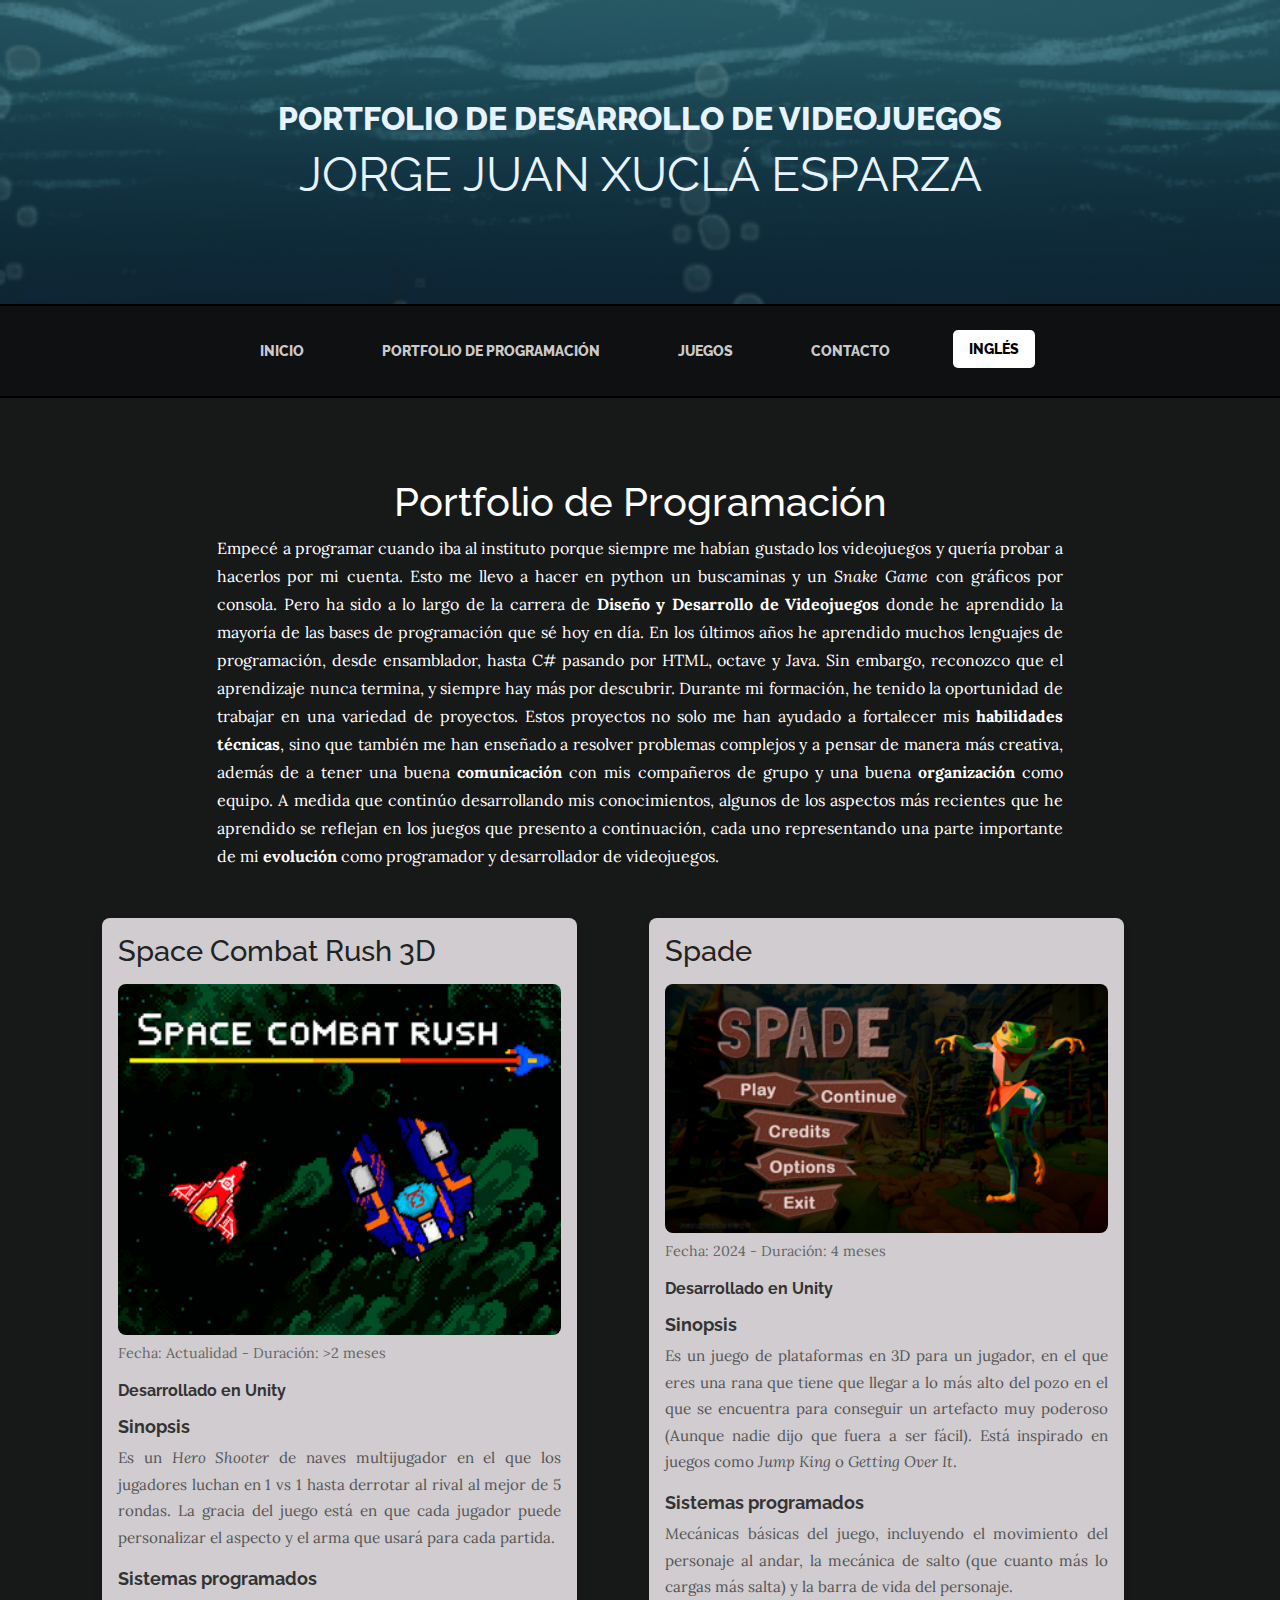
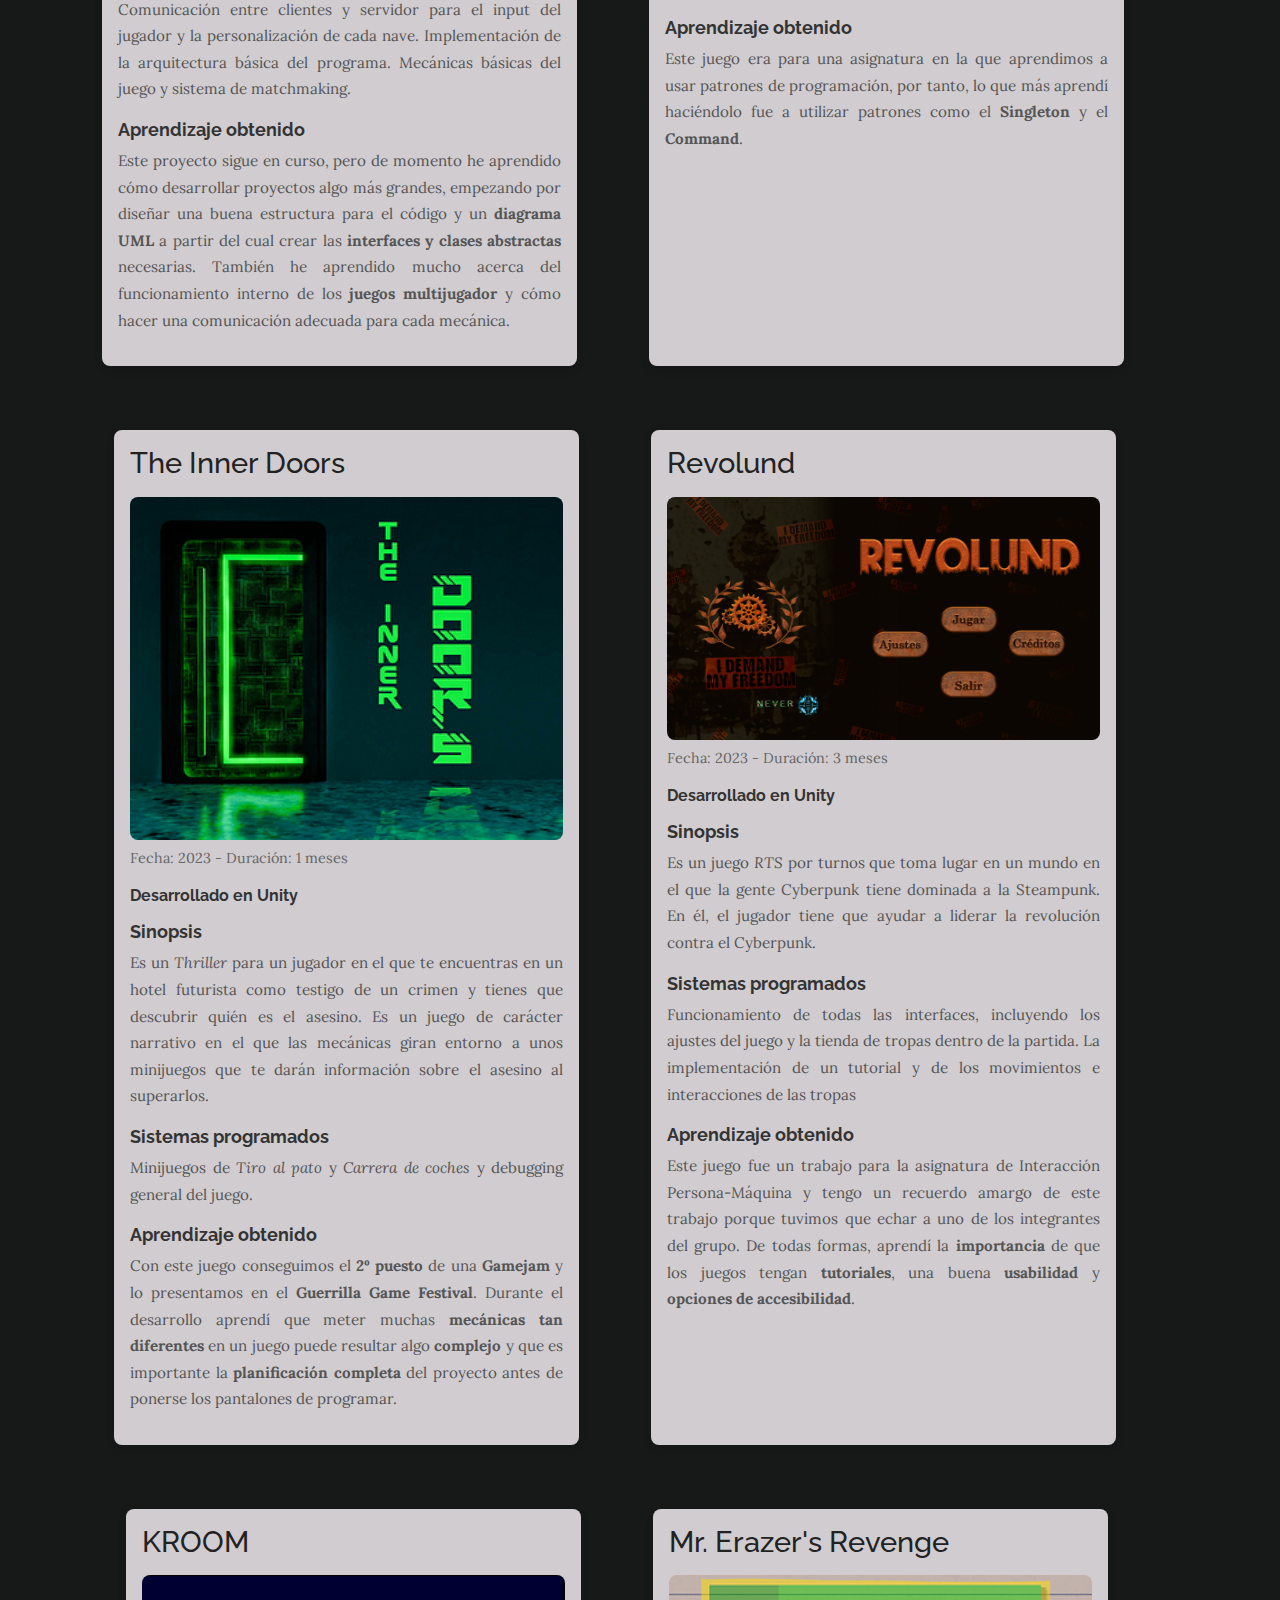
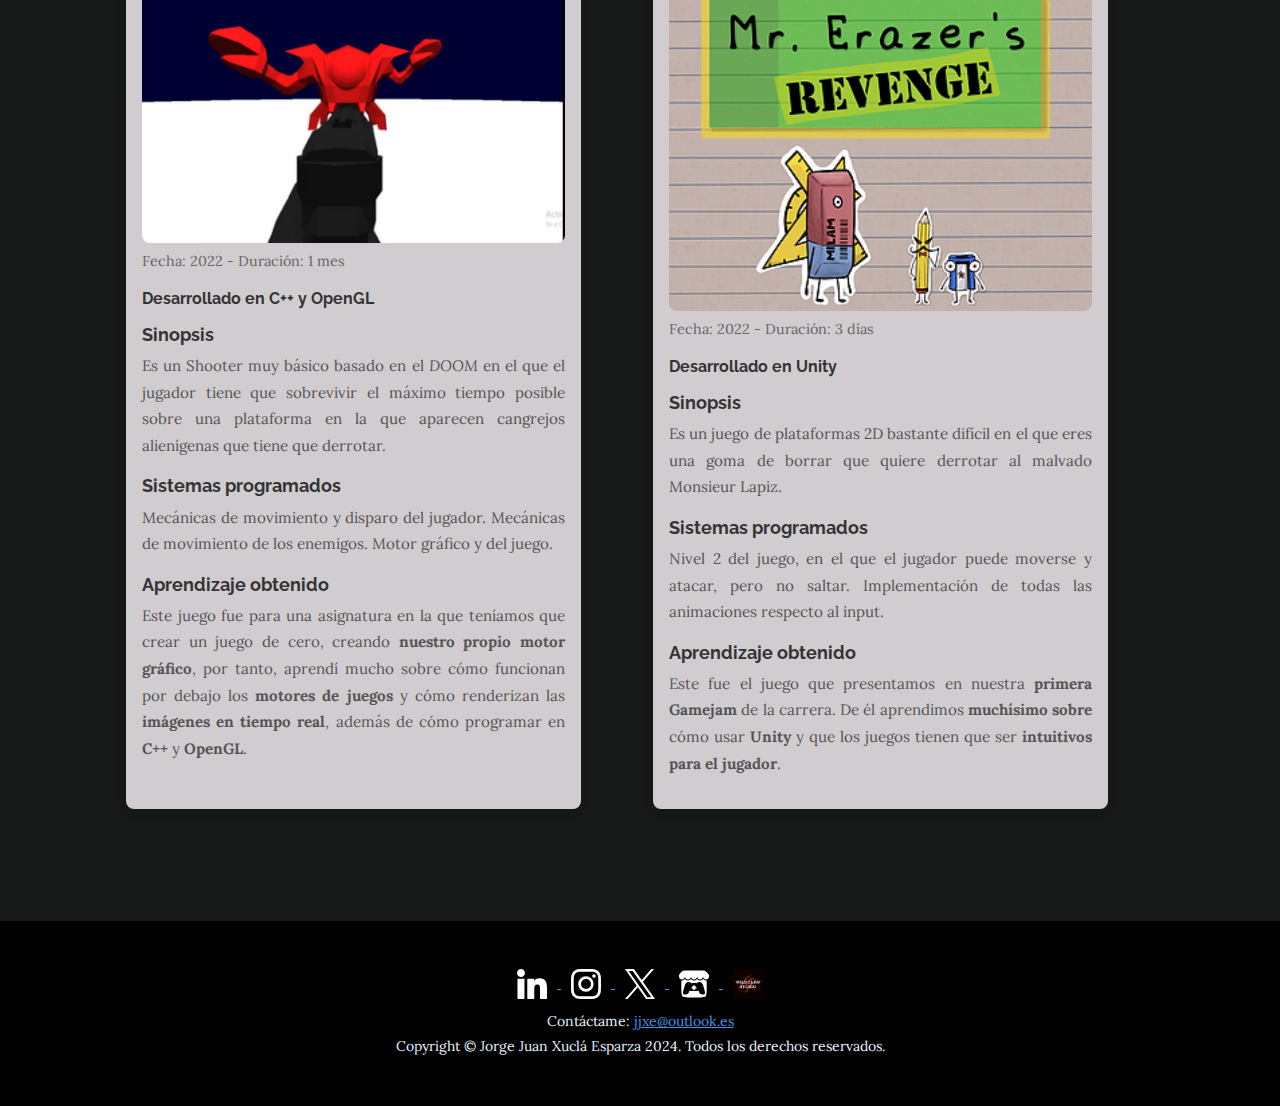
<file: ProgProj-es.html>
<!DOCTYPE html>
<html lang="es">
    <head>
        <meta charset="utf-8" />
        <meta name="viewport" content="width=device-width, initial-scale=1, shrink-to-fit=no" />
        <meta name="Game Development Portfolio" content="My projects info" />
        <meta name="Jorge Juan" content="" />
        <title>LordOrco's Portfolio</title>
        <link rel="icon" type="image/x-icon" href="assets/favicon.ico" />
        <!-- Google fonts-->
        <link href="https://fonts.googleapis.com/css?family=Raleway:100,100i,200,200i,300,300i,400,400i,500,500i,600,600i,700,700i,800,800i,900,900i" rel="stylesheet" />
        <link href="https://fonts.googleapis.com/css?family=Lora:400,400i,700,700i" rel="stylesheet" />
        <!-- Core theme CSS (includes Bootstrap), with cache-busting-->
        <link href="css/styles.css?v=1.0" rel="stylesheet" />
        <link href="css/custom-styles.css?v=1.0" rel="stylesheet" />
    </head>


    <body>
        <!-- Title -->
        <header class="header-banner">
            <div class="header-banner-bg"></div>
            <h1 class="site-heading text-center text-faded">
                <span class="site-heading-upper">Portfolio de Desarrollo de Videojuegos</span>
                <span class="site-heading-lower">Jorge Juan Xuclá Esparza</span>
            </h1>
        </header>

        <!-- Navigation-->
        <nav class="navbar navbar-expand-lg navbar-dark py-lg-4" id="mainNav">
            <div class="container">
                <button class="navbar-toggler" type="button" data-bs-toggle="collapse" data-bs-target="#navbarSupportedContent" aria-controls="navbarSupportedContent" aria-expanded="false" aria-label="Toggle navigation"><span class="navbar-toggler-icon"></span></button>
                <div class="collapse navbar-collapse" id="navbarSupportedContent">
                    <ul class="navbar-nav mx-auto">
                        <li class="nav-item px-lg-4"><a class="nav-link text-uppercase" href="index-es.html">Inicio</a></li>
                        <li class="nav-item px-lg-4"><a class="nav-link text-uppercase" href="ProgProj-es.html">Portfolio de Programación</a></li>
                        <!-- <li class="nav-item px-lg-4"><a class="nav-link text-uppercase" href="ArtProj-es.html">Arte 3D y Diseño de Sonido</a></li> -->
                        <li class="nav-item px-lg-4"><a class="nav-link text-uppercase" href="games-es.html">Juegos</a></li>
                        <li class="nav-item px-lg-4"><a class="nav-link text-uppercase" href="#footer">Contacto</a></li>

                        <!-- Language switcher -->
                        <li class="nav-item px-lg-4">
                            <a class="nav-link text-uppercase" href="ProgProj.html" style="background-color: white; color: black; padding: 8px 16px; border-radius: 5px;">Inglés</a>
                        </li>
                    </ul>
                </div>
            </div>
        </nav>
        
        <!-- Contenedor principal de dos columnas -->
        <section class="page-section clearfix">
            <div class="text-center mt-4 mb-2" div class="text-center mb-2" style="color: white;">
                <h1 class="mb-2">Portfolio de Programación</h1>
            </div>

            <div class="row justify-content-center" style="color: white;">
                <div class="col-md-8 col-12 mx-auto">
                    <p style="text-align: justify;">
                        Empecé a programar cuando iba al instituto porque siempre me habían gustado los videojuegos y quería probar a hacerlos por mi cuenta. Esto me llevo a hacer en python un buscaminas y un <i>Snake Game</i> con gráficos por consola. Pero ha sido a lo largo de la carrera de <b>Diseño y Desarrollo de Videojuegos</b> donde he aprendido la mayoría de las bases de programación que sé hoy en día. En los últimos años he aprendido muchos lenguajes de programación, desde ensamblador, hasta C# pasando por HTML, octave y Java. Sin embargo, reconozco que el aprendizaje nunca termina, y siempre hay más por descubrir. Durante mi formación, he tenido la oportunidad de trabajar en una variedad de proyectos. Estos proyectos no solo me han ayudado a fortalecer mis <b>habilidades técnicas</b>, sino que también me han enseñado a resolver problemas complejos y a pensar de manera más creativa, además de a tener una buena <b>comunicación</b> con mis compañeros de grupo y una buena <b>organización</b> como equipo. A medida que continúo desarrollando mis conocimientos, algunos de los aspectos más recientes que he aprendido se reflejan en los juegos que presento a continuación, cada uno representando una parte importante de mi <b>evolución</b> como programador y desarrollador de videojuegos.
                        </p>
                </div>
            </div>

            <div class="container">
                <div class="row d-flex" style="gap: 0.5rem;">
                    <!-- Primera celda de proyecto -->
                    <div class="col-lg-5 col-md-2 project-cell">
                        <h2 class="project-title">Space Combat Rush 3D</h2>
                        <img src="assets/myImg/ProgrammingPortfolio/SCR.png" alt="SCR" class="project-image">
                        <figcaption class="project-date">Fecha: Actualidad - Duración: >2 meses</figcaption>
                        
                        <h3 class="smaller-title">Desarrollado en Unity</h3>
                        
                        <h3 class="small-title">Sinopsis</h3>
                        <p class="system-details">Es un <i>Hero Shooter</i> de naves multijugador en el que los jugadores luchan en 1 vs 1 hasta derrotar al rival al mejor de 5 rondas. La gracia del juego está en que cada jugador puede personalizar el aspecto y el arma que usará para cada partida.</p>
                        

                        <h3 class="small-title">Sistemas programados</h3>
                        <p class="system-details">Comunicación entre clientes y servidor para el input del jugador y la personalización de cada nave. Implementación de la arquitectura básica del programa. Mecánicas básicas del juego y sistema de matchmaking.</p>
                        
                        <h3 class="small-title">Aprendizaje obtenido</h3>
                        <p class="learning-details">Este proyecto sigue en curso, pero de momento he aprendido cómo desarrollar proyectos algo más grandes, empezando por diseñar una buena estructura para el código y un <b>diagrama UML</b> a partir del cual crear las <b>interfaces y clases abstractas</b> necesarias. También he aprendido mucho acerca del funcionamiento interno de los <b>juegos multijugador</b> y cómo hacer una comunicación adecuada para cada mecánica.</p>
                    </div>
                    
                    <!-- Segunda celda de proyecto -->
                    <div class="col-lg-5 col-md-2 project-cell">
                        <h2 class="project-title">Spade</h2>
                        <img src="assets/myImg/ProgrammingPortfolio/Spade.png" alt="Imagen del proyecto" class="project-image">
                        <figcaption class="project-date">Fecha: 2024 - Duración: 4 meses</figcaption>
                        
                        <h3 class="smaller-title">Desarrollado en Unity</h3>
                        
                        <h3 class="small-title">Sinopsis</h3>
                        <p class="system-details"> Es un juego de plataformas en 3D para un jugador, en el que eres una rana que tiene que llegar a lo más alto del pozo en el que se encuentra para conseguir un artefacto muy poderoso (Aunque nadie dijo que fuera a ser fácil). Está inspirado en juegos como <i>Jump King</i> o <i>Getting Over It</i>. </p>

                        <h3 class="small-title">Sistemas programados</h3>
                        <p class="system-details">Mecánicas básicas del juego, incluyendo el movimiento del personaje al andar, la mecánica de salto (que cuanto más lo cargas más salta) y la barra de vida del personaje.</p>
                        
                        <h3 class="small-title">Aprendizaje obtenido</h3>
                        <p class="learning-details">Este juego era para una asignatura en la que aprendimos a usar patrones de programación, por tanto, lo que más aprendí haciéndolo fue a utilizar patrones como el <b>Singleton</b> y el <b>Command</b>.</p>
                    </div>
                </div>
                <div class="container">
                    <div class="row d-flex" style="gap: 0.5rem;">
                        <!-- Tercera celda de proyecto -->
                        <div class="col-lg-5 col-md-2 project-cell">
                            <h2 class="project-title">The Inner Doors</h2>
                            <img src="assets/myImg/ProgrammingPortfolio/TheInnerDoors.png" alt="SCR" class="project-image">
                            <figcaption class="project-date">Fecha: 2023 - Duración: 1 meses</figcaption>
                            
                            <h3 class="smaller-title">Desarrollado en Unity</h3>
                            
                            <h3 class="small-title">Sinopsis</h3>
                            <p class="system-details">Es un <i>Thriller</i> para un jugador en el que te encuentras en un hotel futurista como testigo de un crimen y tienes que descubrir quién es el asesino. Es un juego de carácter narrativo en el que las mecánicas giran entorno a unos minijuegos que te darán información sobre el asesino al superarlos.</p>
                            
    
                            <h3 class="small-title">Sistemas programados</h3>
                            <p class="system-details">Minijuegos de <i>Tiro al pato</i> y <i>Carrera de coches</i> y debugging general del juego.</p>
                            
                            <h3 class="small-title">Aprendizaje obtenido</h3>
                            <p class="learning-details">Con este juego conseguimos el <b>2º puesto</b> de una <b>Gamejam</b> y lo presentamos en el <b>Guerrilla Game Festival</b>. Durante el desarrollo aprendí que meter muchas <b>mecánicas tan diferentes</b> en un juego puede resultar algo <b>complejo</b> y que es importante la <b>planificación completa</b> del proyecto antes de ponerse los pantalones de programar.</p>
                        </div>
                        
                        <!-- Cuarta celda de proyecto -->
                        <div class="col-lg-5 col-md-2 project-cell">
                            <h2 class="project-title">Revolund</h2>
                            <img src="assets/myImg/ProgrammingPortfolio/Revolund.png" alt="Imagen del proyecto" class="project-image">
                            <figcaption class="project-date">Fecha: 2023 - Duración: 3 meses</figcaption>
                            
                            <h3 class="smaller-title">Desarrollado en Unity</h3>
                            
                            <h3 class="small-title">Sinopsis</h3>
                            <p class="system-details">Es un juego <i>RTS</i> por turnos que toma lugar en un mundo en el que la gente Cyberpunk tiene dominada a la Steampunk. En él, el jugador tiene que ayudar a liderar la revolución contra el Cyberpunk.</p>
    
                            <h3 class="small-title">Sistemas programados</h3>
                            <p class="system-details">Funcionamiento de todas las interfaces, incluyendo los ajustes del juego y la tienda de tropas dentro de la partida. La implementación de un tutorial y de los movimientos e interacciones de las tropas</p>
                            
                            <h3 class="small-title">Aprendizaje obtenido</h3>
                            <p class="learning-details">Este juego fue un trabajo para la asignatura de Interacción Persona-Máquina y tengo un recuerdo amargo de este trabajo porque tuvimos que echar a uno de los integrantes del grupo. De todas formas, aprendí la <b>importancia</b> de que los juegos tengan <b>tutoriales</b>, una buena <b>usabilidad</b> y <b>opciones de accesibilidad</b>.</p>
                        </div>
                    </div>
                    <div class="container">
                        <div class="row d-flex" style="gap: 0.5rem;">
                            <!-- Quinta celda de proyecto -->
                        <div class="col-lg-5 col-md-2 project-cell">
                            <h2 class="project-title">KROOM</h2>
                            <img src="assets/myImg/ProgrammingPortfolio/KROOM.PNG" alt="Imagen del proyecto" class="project-image">
                            <figcaption class="project-date">Fecha: 2022 - Duración: 1 mes</figcaption>
                            
                            <h3 class="smaller-title">Desarrollado en C++ y OpenGL</h3>
                            
                            <h3 class="small-title">Sinopsis</h3>
                            <p class="system-details">Es un Shooter muy básico basado en el <i>DOOM</i> en el que el jugador tiene que sobrevivir el máximo tiempo posible sobre una plataforma en la que aparecen cangrejos alienígenas que tiene que derrotar. </p>
    
                            <h3 class="small-title">Sistemas programados</h3>
                            <p class="system-details">Mecánicas de movimiento y disparo del jugador. Mecánicas de movimiento de los enemigos. Motor gráfico y del juego.</p>
                            
                            <h3 class="small-title">Aprendizaje obtenido</h3>
                            <p class="learning-details">Este juego fue para una asignatura en la que teníamos que crear un juego de cero, creando <b>nuestro propio motor gráfico</b>, por tanto, aprendí mucho sobre cómo funcionan por debajo los <b>motores de juegos</b> y cómo renderizan las <b>imágenes en tiempo real</b>, además de cómo programar en <b>C++</b> y <b>OpenGL</b>.</p>
                        </div>
                            <!-- Sexta celda de proyecto -->
                            <div class="col-lg-5 col-md-2 project-cell">
                                <h2 class="project-title">Mr. Erazer's Revenge</h2>
                                <img src="assets/myImg/ProgrammingPortfolio/MrErazersRevenge.png" alt="SCR" class="project-image">
                                <figcaption class="project-date">Fecha: 2022 - Duración: 3 días</figcaption>
                                
                                <h3 class="smaller-title">Desarrollado en Unity</h3>
                                
                                <h3 class="small-title">Sinopsis</h3>
                                <p class="system-details">Es un juego de plataformas 2D bastante difícil en el que eres una goma de borrar que quiere derrotar al malvado Monsieur Lapiz.</p>
                                
        
                                <h3 class="small-title">Sistemas programados</h3>
                                <p class="system-details">Nivel 2 del juego, en el que el jugador puede moverse y atacar, pero no saltar. Implementación de todas las animaciones respecto al input.</p>
                                
                                <h3 class="small-title">Aprendizaje obtenido</h3>
                                <p class="learning-details">Este fue el juego que presentamos en nuestra <b>primera Gamejam</b> de la carrera. De él aprendimos <b>muchísimo sobre</b> cómo usar <b>Unity</b> y que los juegos tienen que ser <b>intuitivos para el jugador</b>.</p>
                            </div>
                            <!-- Más celdas de proyectos pueden añadirse duplicando la estructura anterior -->
                        </div>
                    </div>
            </div>
        </section>



        <!--webpage footer with social media-->
        <footer class="footer text-faded text-center py-5" id="footer">
            <div class="container">
                <div class="social-icons">
                    <a href="https://www.linkedin.com/in/jorge-juan-xucl%C3%A1-esparza-36b960250/" target="_blank">
                        <img src="assets/icons/linkedinLogo.svg" alt="linkedin" class="social-icon" />
                    </a>
                    <a href="https://www.instagram.com/jorge_jxe/" target="_blank">
                        <img src="assets/icons/instagram.svg" alt="instagram" class="social-icon" />
                    </a>
                    <a href="https://x.com/LordOrcoXE" target="_blank">
                        <img src="assets/icons/X_logo_2023_original.svg" alt="twitter" class="social-icon" />
                    </a>
                    <a href="https://wild-claw-studio.itch.io/" target="_blank">
                        <img src="assets/icons/itchio-textless-black.svg" alt="itch.io" class="social-icon" />
                    </a>
                    <a href="https://wcstudioes.github.io/WCS_Portfolio/" target="_blank">
                        <img src="assets/icons/WildClawLogo.png" alt="Other Website" id="website-icon" />
                    </a>
                </div>
                <p class="m-0 small">
                    Contáctame: <a href="mailto:jjxe@outlook.es">jjxe@outlook.es</a>
                </p>
                <p class="m-0 small">Copyright &copy; Jorge Juan Xuclá Esparza 2024. Todos los derechos reservados.</p>
            </div>
        </footer>

        <!-- Bootstrap core JS-->
        <script src="https://cdn.jsdelivr.net/npm/bootstrap@5.2.3/dist/js/bootstrap.bundle.min.js"></script>
        <!-- Core theme JS-->
        <script src="js/scripts.js"></script>
    </body>
</html>
</file>
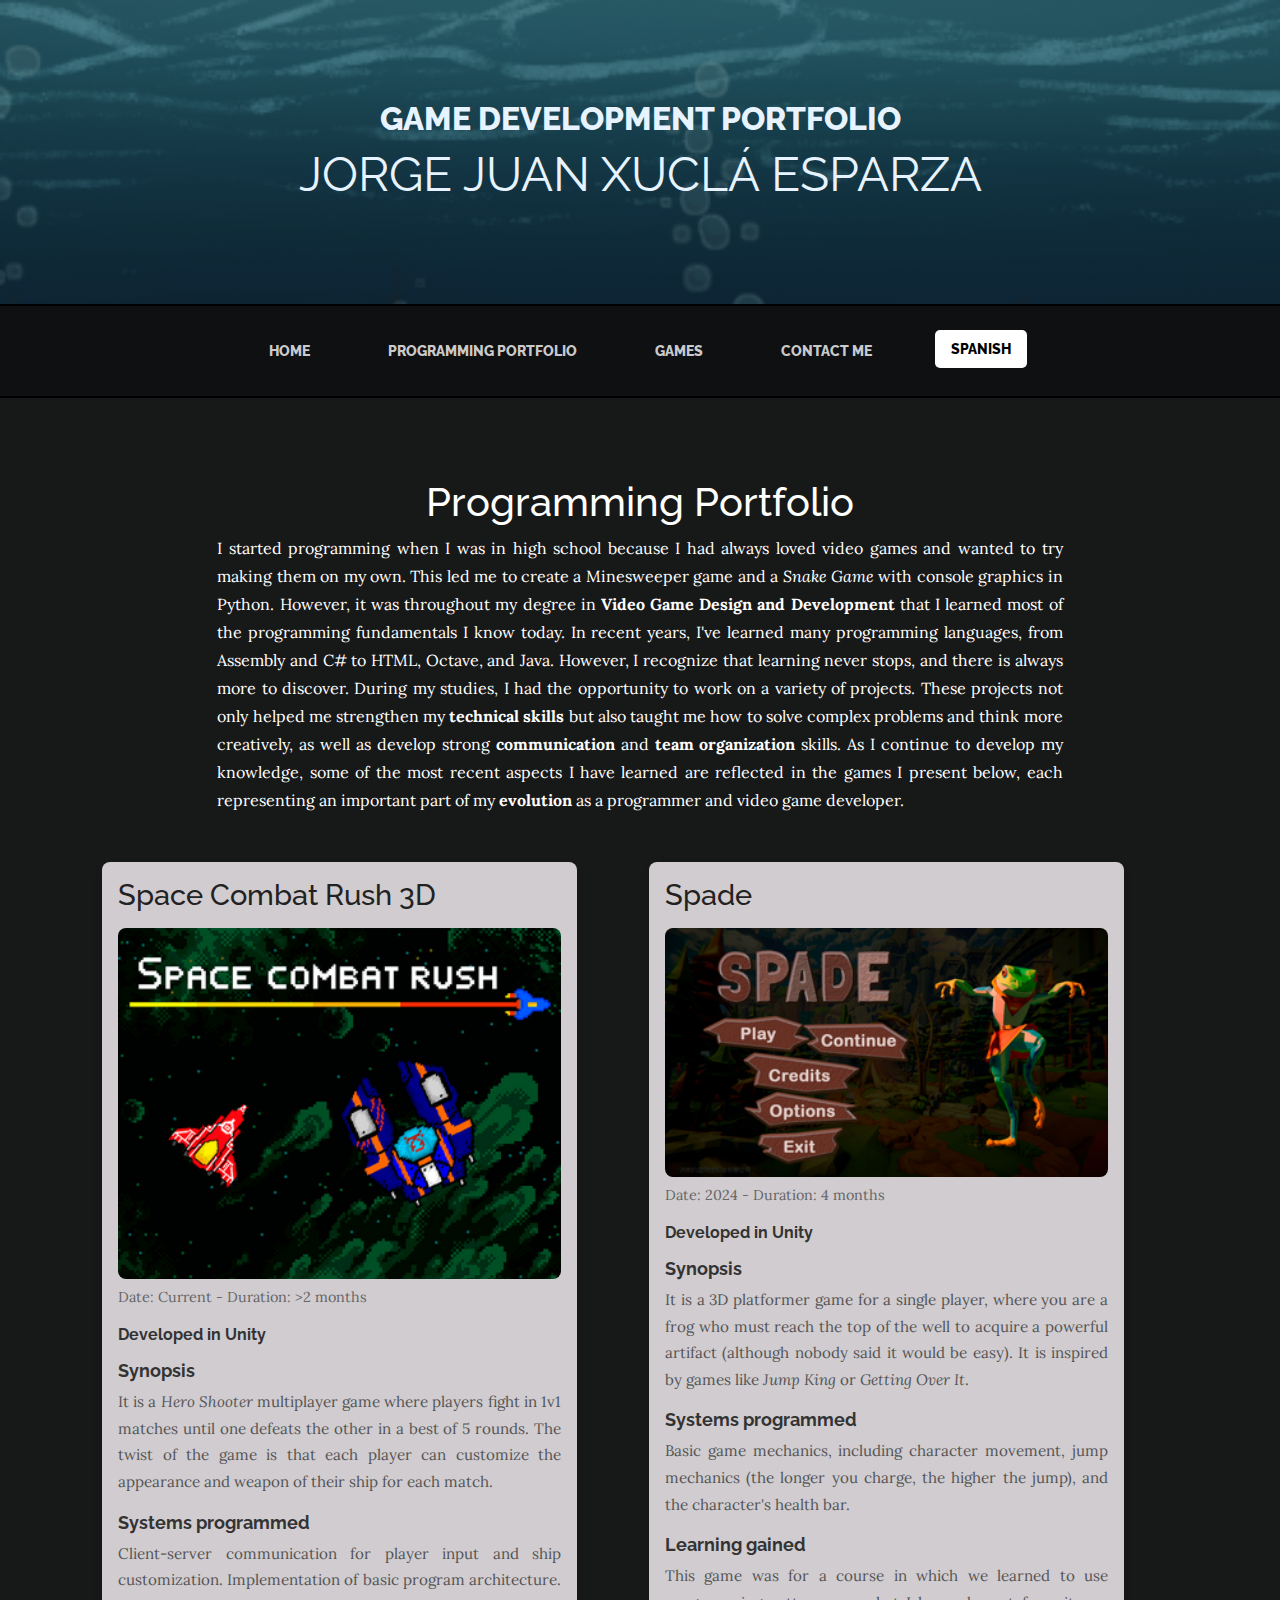
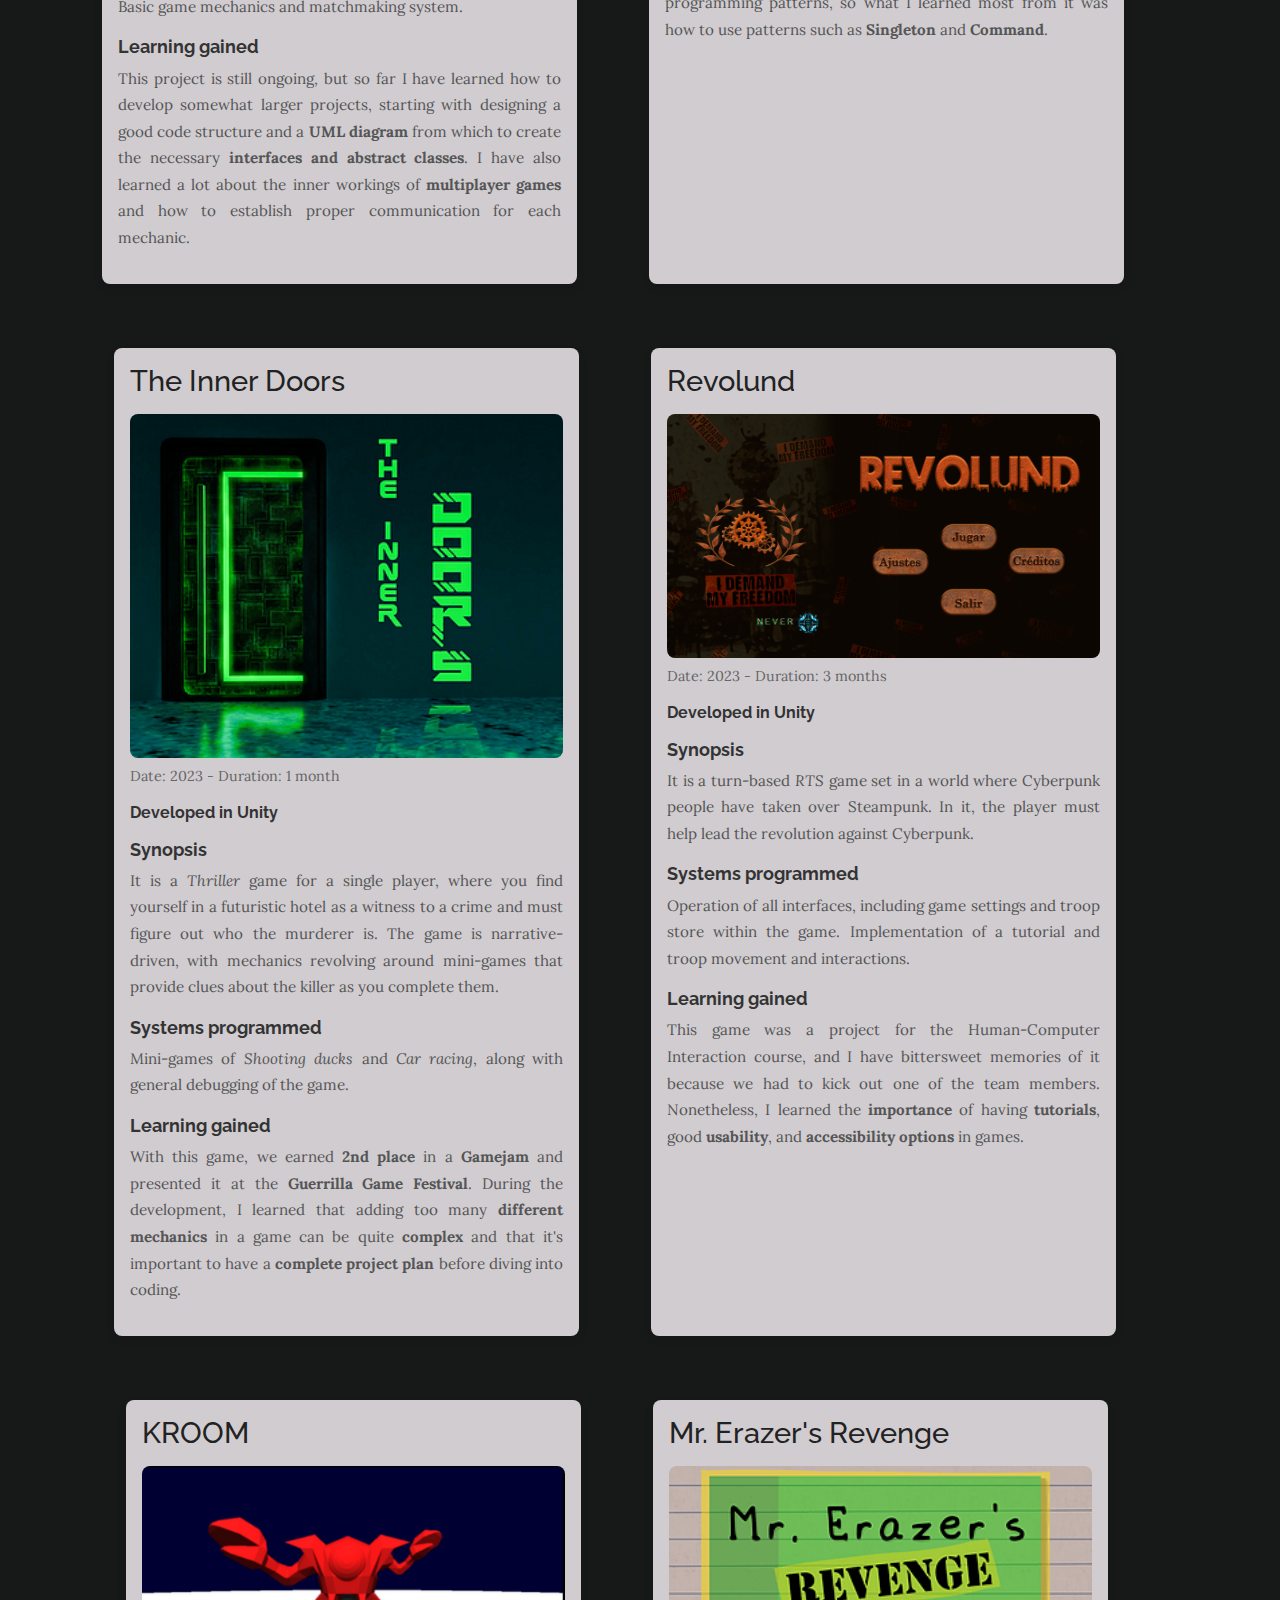
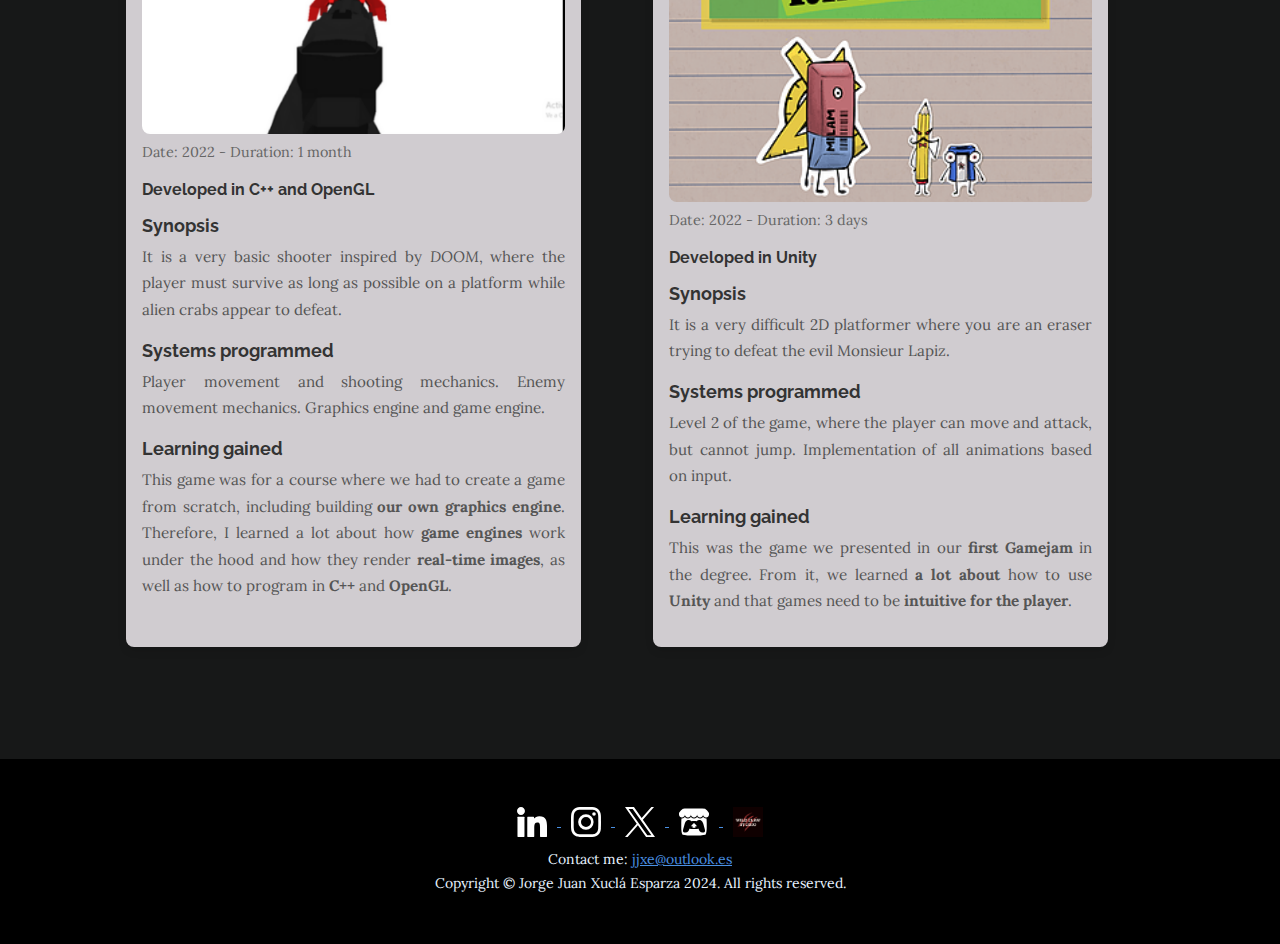
<file: ProgProj.html>
<!DOCTYPE html>
<html lang="es">
    <head>
        <meta charset="utf-8" />
        <meta name="viewport" content="width=device-width, initial-scale=1, shrink-to-fit=no" />
        <meta name="Game Development Portfolio" content="My projects info" />
        <meta name="Jorge Juan" content="" />
        <title>LordOrco's Portfolio</title>
        <link rel="icon" type="image/x-icon" href="assets/favicon.ico" />
        <!-- Google fonts-->
        <link href="https://fonts.googleapis.com/css?family=Raleway:100,100i,200,200i,300,300i,400,400i,500,500i,600,600i,700,700i,800,800i,900,900i" rel="stylesheet" />
        <link href="https://fonts.googleapis.com/css?family=Lora:400,400i,700,700i" rel="stylesheet" />
        <!-- Core theme CSS (includes Bootstrap), with cache-busting-->
        <link href="css/styles.css?v=1.0" rel="stylesheet" />
        <link href="css/custom-styles.css?v=1.0" rel="stylesheet" />
    </head>


    <body>
        <!-- Title -->
        <header class="header-banner">
            <div class="header-banner-bg"></div>
            <h1 class="site-heading text-center text-faded">
                <span class="site-heading-upper">Game Development Portfolio</span>
                <span class="site-heading-lower">Jorge Juan Xuclá Esparza</span>
            </h1>
        </header>

        <!-- Navigation-->
        <nav class="navbar navbar-expand-lg navbar-dark py-lg-4" id="mainNav">
            <div class="container">
                <button class="navbar-toggler" type="button" data-bs-toggle="collapse" data-bs-target="#navbarSupportedContent" aria-controls="navbarSupportedContent" aria-expanded="false" aria-label="Toggle navigation"><span class="navbar-toggler-icon"></span></button>
                <div class="collapse navbar-collapse" id="navbarSupportedContent">
                    <ul class="navbar-nav mx-auto">
                        <li class="nav-item px-lg-4"><a class="nav-link text-uppercase" href="index.html">Home</a></li>
                        <li class="nav-item px-lg-4"><a class="nav-link text-uppercase" href="ProgProj.html">Programming Portfolio</a></li>
                        <!-- <li class="nav-item px-lg-4"><a class="nav-link text-uppercase" href="ArtProj.html">3D Art & Sound Design</a></li> -->
                        <li class="nav-item px-lg-4"><a class="nav-link text-uppercase" href="games.html">Games</a></li>
                        <li class="nav-item px-lg-4"><a class="nav-link text-uppercase" href="#footer">Contact me</a></li>

                        <!-- Language switcher -->
                        <li class="nav-item px-lg-4">
                            <a class="nav-link text-uppercase" href="ProgProj-es.html" style="background-color: white; color: black; padding: 8px 16px; border-radius: 5px;">Spanish</a>
                        </li>
                    </ul>
                </div>
            </div>
        </nav>
        
        <!-- Main container with two columns -->
        <section class="page-section clearfix">
            <div class="text-center mt-4 mb-2" div class="text-center mb-2" style="color: white;">
                <h1 class="mb-2">Programming Portfolio</h1>
            </div>

            <div class="row justify-content-center" style="color: white;">
                <div class="col-md-8 col-12 mx-auto">
                    <p style="text-align: justify;">
                        I started programming when I was in high school because I had always loved video games and wanted to try making them on my own. This led me to create a Minesweeper game and a <i>Snake Game</i> with console graphics in Python. However, it was throughout my degree in <b>Video Game Design and Development</b> that I learned most of the programming fundamentals I know today. In recent years, I've learned many programming languages, from Assembly and C# to HTML, Octave, and Java. However, I recognize that learning never stops, and there is always more to discover. During my studies, I had the opportunity to work on a variety of projects. These projects not only helped me strengthen my <b>technical skills</b> but also taught me how to solve complex problems and think more creatively, as well as develop strong <b>communication</b> and <b>team organization</b> skills. As I continue to develop my knowledge, some of the most recent aspects I have learned are reflected in the games I present below, each representing an important part of my <b>evolution</b> as a programmer and video game developer.
                    </p>
                </div>
            </div>

            <div class="container">
                <div class="row d-flex" style="gap: 0.5rem;">
                    <!-- First project cell -->
                    <div class="col-lg-5 col-md-2 project-cell">
                        <h2 class="project-title">Space Combat Rush 3D</h2>
                        <img src="assets/myImg/ProgrammingPortfolio/SCR.png" alt="SCR" class="project-image">
                        <figcaption class="project-date">Date: Current - Duration: >2 months</figcaption>

                        <h3 class="smaller-title">Developed in Unity</h3>

                        <h3 class="small-title">Synopsis</h3>
                        <p class="system-details">It is a <i>Hero Shooter</i> multiplayer game where players fight in 1v1 matches until one defeats the other in a best of 5 rounds. The twist of the game is that each player can customize the appearance and weapon of their ship for each match.</p>

                        <h3 class="small-title">Systems programmed</h3>
                        <p class="system-details">Client-server communication for player input and ship customization. Implementation of basic program architecture. Basic game mechanics and matchmaking system.</p>

                        <h3 class="small-title">Learning gained</h3>
                        <p class="learning-details">This project is still ongoing, but so far I have learned how to develop somewhat larger projects, starting with designing a good code structure and a <b>UML diagram</b> from which to create the necessary <b>interfaces and abstract classes</b>. I have also learned a lot about the inner workings of <b>multiplayer games</b> and how to establish proper communication for each mechanic.</p>
                    </div>

                    <!-- Second project cell -->
                    <div class="col-lg-5 col-md-2 project-cell">
                        <h2 class="project-title">Spade</h2>
                        <img src="assets/myImg/ProgrammingPortfolio/Spade.png" alt="Project Image" class="project-image">
                        <figcaption class="project-date">Date: 2024 - Duration: 4 months</figcaption>

                        <h3 class="smaller-title">Developed in Unity</h3>

                        <h3 class="small-title">Synopsis</h3>
                        <p class="system-details">It is a 3D platformer game for a single player, where you are a frog who must reach the top of the well to acquire a powerful artifact (although nobody said it would be easy). It is inspired by games like <i>Jump King</i> or <i>Getting Over It</i>.</p>

                        <h3 class="small-title">Systems programmed</h3>
                        <p class="system-details">Basic game mechanics, including character movement, jump mechanics (the longer you charge, the higher the jump), and the character's health bar.</p>

                        <h3 class="small-title">Learning gained</h3>
                        <p class="learning-details">This game was for a course in which we learned to use programming patterns, so what I learned most from it was how to use patterns such as <b>Singleton</b> and <b>Command</b>.</p>
                    </div>
                </div>
                <div class="container">
                    <div class="row d-flex" style="gap: 0.5rem;">
                        <!-- Third project cell -->
                        <div class="col-lg-5 col-md-2 project-cell">
                            <h2 class="project-title">The Inner Doors</h2>
                            <img src="assets/myImg/ProgrammingPortfolio/TheInnerDoors.png" alt="SCR" class="project-image">
                            <figcaption class="project-date">Date: 2023 - Duration: 1 month</figcaption>

                            <h3 class="smaller-title">Developed in Unity</h3>

                            <h3 class="small-title">Synopsis</h3>
                            <p class="system-details">It is a <i>Thriller</i> game for a single player, where you find yourself in a futuristic hotel as a witness to a crime and must figure out who the murderer is. The game is narrative-driven, with mechanics revolving around mini-games that provide clues about the killer as you complete them.</p>

                            <h3 class="small-title">Systems programmed</h3>
                            <p class="system-details">Mini-games of <i>Shooting ducks</i> and <i>Car racing</i>, along with general debugging of the game.</p>

                            <h3 class="small-title">Learning gained</h3>
                            <p class="learning-details">With this game, we earned <b>2nd place</b> in a <b>Gamejam</b> and presented it at the <b>Guerrilla Game Festival</b>. During the development, I learned that adding too many <b>different mechanics</b> in a game can be quite <b>complex</b> and that it's important to have a <b>complete project plan</b> before diving into coding.</p>
                        </div>

                        <!-- Fourth project cell -->
                        <div class="col-lg-5 col-md-2 project-cell">
                            <h2 class="project-title">Revolund</h2>
                            <img src="assets/myImg/ProgrammingPortfolio/Revolund.png" alt="Project Image" class="project-image">
                            <figcaption class="project-date">Date: 2023 - Duration: 3 months</figcaption>

                            <h3 class="smaller-title">Developed in Unity</h3>

                            <h3 class="small-title">Synopsis</h3>
                            <p class="system-details">It is a turn-based <i>RTS</i> game set in a world where Cyberpunk people have taken over Steampunk. In it, the player must help lead the revolution against Cyberpunk.</p>

                            <h3 class="small-title">Systems programmed</h3>
                            <p class="system-details">Operation of all interfaces, including game settings and troop store within the game. Implementation of a tutorial and troop movement and interactions.</p>

                            <h3 class="small-title">Learning gained</h3>
                            <p class="learning-details">This game was a project for the Human-Computer Interaction course, and I have bittersweet memories of it because we had to kick out one of the team members. Nonetheless, I learned the <b>importance</b> of having <b>tutorials</b>, good <b>usability</b>, and <b>accessibility options</b> in games.</p>
                        </div>
                    </div>
                    <div class="container">
                        <div class="row d-flex" style="gap: 0.5rem;">
                            <!-- Fifth project cell -->
                            <div class="col-lg-5 col-md-2 project-cell">
                                <h2 class="project-title">KROOM</h2>
                                <img src="assets/myImg/ProgrammingPortfolio/KROOM.PNG" alt="Project Image" class="project-image">
                                <figcaption class="project-date">Date: 2022 - Duration: 1 month</figcaption>

                                <h3 class="smaller-title">Developed in C++ and OpenGL</h3>

                                <h3 class="small-title">Synopsis</h3>
                                <p class="system-details">It is a very basic shooter inspired by <i>DOOM</i>, where the player must survive as long as possible on a platform while alien crabs appear to defeat.</p>

                                <h3 class="small-title">Systems programmed</h3>
                                <p class="system-details">Player movement and shooting mechanics. Enemy movement mechanics. Graphics engine and game engine.</p>

                                <h3 class="small-title">Learning gained</h3>
                                <p class="learning-details">This game was for a course where we had to create a game from scratch, including building <b>our own graphics engine</b>. Therefore, I learned a lot about how <b>game engines</b> work under the hood and how they render <b>real-time images</b>, as well as how to program in <b>C++</b> and <b>OpenGL</b>.</p>
                            </div>

                            <!-- Sixth project cell -->
                            <div class="col-lg-5 col-md-2 project-cell">
                                <h2 class="project-title">Mr. Erazer's Revenge</h2>
                                <img src="assets/myImg/ProgrammingPortfolio/MrErazersRevenge.png" alt="SCR" class="project-image">
                                <figcaption class="project-date">Date: 2022 - Duration: 3 days</figcaption>

                                <h3 class="smaller-title">Developed in Unity</h3>

                                <h3 class="small-title">Synopsis</h3>
                                <p class="system-details">It is a very difficult 2D platformer where you are an eraser trying to defeat the evil Monsieur Lapiz.</p>

                                <h3 class="small-title">Systems programmed</h3>
                                <p class="system-details">Level 2 of the game, where the player can move and attack, but cannot jump. Implementation of all animations based on input.</p>

                                <h3 class="small-title">Learning gained</h3>
                                <p class="learning-details">This was the game we presented in our <b>first Gamejam</b> in the degree. From it, we learned <b>a lot about</b> how to use <b>Unity</b> and that games need to be <b>intuitive for the player</b>.</p>
                            </div>
                            <!-- More project cells can be added by duplicating the structure above -->
                        </div>
                    </div>
            </div>
        </section>




        <!--webpage footer with social media-->
        <footer class="footer text-faded text-center py-5" id="footer">
            <div class="container">
                <div class="social-icons">
                    <a href="https://www.linkedin.com/in/jorge-juan-xucl%C3%A1-esparza-36b960250/" target="_blank">
                        <img src="assets/icons/linkedinLogo.svg" alt="linkedin" class="social-icon" />
                    </a>
                    <a href="https://www.instagram.com/jorge_jxe/" target="_blank">
                        <img src="assets/icons/instagram.svg" alt="instagram" class="social-icon" />
                    </a>
                    <a href="https://x.com/LordOrcoXE" target="_blank">
                        <img src="assets/icons/X_logo_2023_original.svg" alt="twitter" class="social-icon" />
                    </a>
                    <a href="https://wild-claw-studio.itch.io/" target="_blank">
                        <img src="assets/icons/itchio-textless-black.svg" alt="itch.io" class="social-icon" />
                    </a>
                    <a href="https://wcstudioes.github.io/WCS_Portfolio/" target="_blank">
                        <img src="assets/icons/WildClawLogo.png" alt="Other Website" id="website-icon" />
                    </a>
                </div>
                <p class="m-0 small">
                    Contact me: <a href="mailto:jjxe@outlook.es">jjxe@outlook.es</a>
                </p>
                <p class="m-0 small">Copyright &copy; Jorge Juan Xuclá Esparza 2024. All rights reserved.</p>
            </div>
        </footer>

        <!-- Bootstrap core JS-->
        <script src="https://cdn.jsdelivr.net/npm/bootstrap@5.2.3/dist/js/bootstrap.bundle.min.js"></script>
        <!-- Core theme JS-->
        <script src="js/scripts.js"></script>
    </body>
</html>
</file>
<file: css/custom-styles.css>
/* custom-styles.css */

/* Colores personalizados para botones */
.btn-primary {
    background-color: #4a90e2; /* Color del botón */
    border-color: #357ab7; /* Color del borde del botón */
}
.btn-primary:hover {
    background-color: #357ab7; /* Color del botón al pasar el ratón */
    border-color: #2d6ca2; /* Color del borde al pasar el ratón */
}

/* Personaliza el color de enlaces, texto, etc. */
a {
    color: #4a90e2;
}
a:hover {
    color: #357ab7;
}

/* Fondo del navbar */
.navbar-dark {
    border-top: 2px solid #000000; /* Borde opcional en la parte inferior del navbar */
    background-color: #1c0f13; /* Cambia este color por el fondo deseado */
    border-bottom: 2px solid #000000; /* Borde opcional en la parte inferior del navbar */
}

/* Color de los enlaces del navbar */
.navbar-dark .navbar-nav .nav-link {
    color: #c5c5c5; /* Color de los enlaces */
    font-weight: bold; /* Hacer los enlaces más gruesos */
    padding: 10px 15px; /* Ajustar el espacio interno de los enlaces */
    transition: color 0.3s ease; /* Efecto suave al cambiar el color */
}
.navbar-dark .navbar-nav .nav-link:hover {
    color: #ffffff; /* Color de los enlaces al pasar el ratón */
}

/* Enlace activo */
.navbar-dark .navbar-nav .nav-link.active {
    color: #4a90e2; /* Color del enlace activo */
    border-bottom: 2px solid #4a90e2; /* Línea en el enlace activo para destacarlo */
}

/* Texto del título en el navbar */
.navbar-brand {
    color: #4a90e2; /* Color del título del sitio en el navbar */
    font-size: 1.5rem; /* Tamaño del texto */
    font-weight: bold; /* Engrosar el texto */
    transition: color 0.3s ease;
}
.navbar-brand:hover {
    color: #357ab7;
}

.programming-portfolio-section {
    padding: 2rem 0;
    background-color: #444;
    color: #fff;
}
.section-title {
    font-size: 2.5rem;
    margin: 0;
}
.projects-container {
    padding: 2rem;
}
.project-cell {
    background-color: #d0ccd0;
    padding: 1rem;
    margin: 2rem;
    box-shadow: 0px 4px 8px rgba(0, 0, 0, 0.1);
    border-radius: 8px;
    text-align: left;
}
.project-title {
    font-size: 1.8rem;
    color: #222;
    margin-bottom: 1rem;
}
.project-image {
    max-width: 100%;
    height: auto;
    border-radius: 8px;
    margin-bottom: 0.5rem;
}
.project-date {
    font-size: 0.9rem;
    color: #666;
    margin-bottom: 1rem;
}
.small-title {
    font-size: 1.1rem;
    color: #333;
    margin-top: 1rem;
    margin-bottom: 0.5rem;
    font-weight: bold;
}

.smaller-title {
    font-size: 1rem;
    color: #333;
    margin-top: 1rem;
    margin-bottom: 0.5rem;
    font-weight: bold;
}

.development-details, .system-details, .learning-details {
    font-size: 0.95rem;
    color: #555;
    margin-bottom: 1rem;
    text-align: justify;
}
</file>
